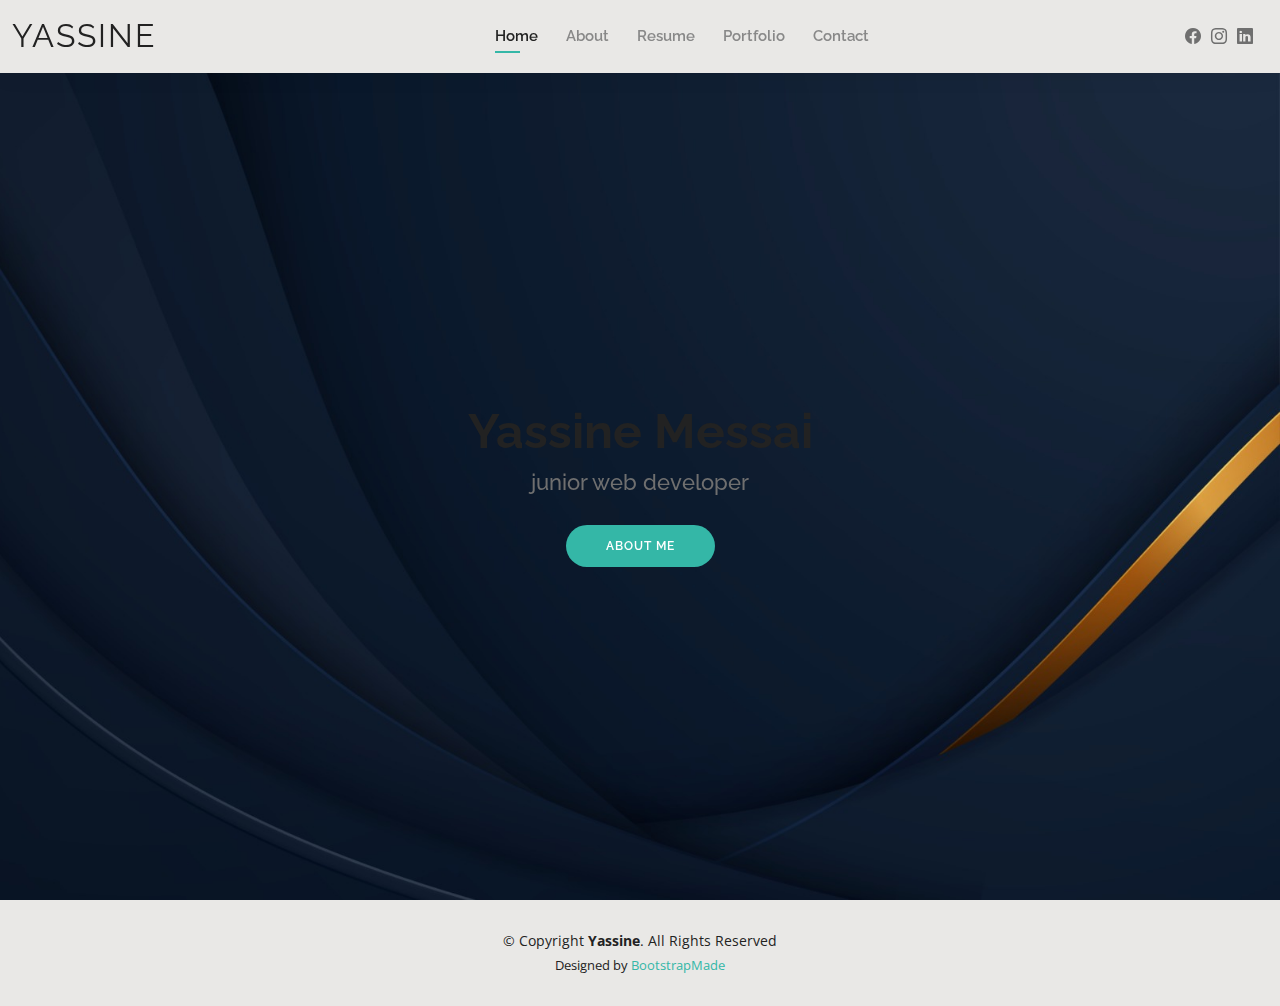
<file: index.html>
<!DOCTYPE html>
<html lang="en">

<head>
  <meta charset="utf-8">
  <meta content="width=device-width, initial-scale=1.0" name="viewport">

  <title>Yassien El-Messai - Portfolio </title>
  <meta content="" name="description">
  <meta content="" name="keywords">

  <!-- Favicons -->
  <link href="assets/img/favicon.png" rel="icon">
  <link href="assets/img/apple-touch-icon.png" rel="apple-touch-icon">

  <!-- Google Fonts -->
  <link
    href="https://fonts.googleapis.com/css?family=Open+Sans:300,300i,400,400i,600,600i,700,700i|Raleway:300,300i,400,400i,500,500i,600,600i,700,700i|Poppins:300,300i,400,400i,500,500i,600,600i,700,700i"
    rel="stylesheet">

  <!-- Vendor CSS Files -->
  <link href="assets/vendor/aos/aos.css" rel="stylesheet">
  <link href="assets/vendor/bootstrap/css/bootstrap.min.css" rel="stylesheet">
  <link href="assets/vendor/bootstrap-icons/bootstrap-icons.css" rel="stylesheet">
  <link href="assets/vendor/boxicons/css/boxicons.min.css" rel="stylesheet">
  <link href="assets/vendor/glightbox/css/glightbox.min.css" rel="stylesheet">
  <link href="assets/vendor/swiper/swiper-bundle.min.css" rel="stylesheet">

  <!-- Template Main CSS File -->
  <link href="assets/css/style.css" rel="stylesheet">

  <!-- =======================================================
  * Template Name: Kelly
  * Updated: Mar 10 2023 with Bootstrap v5.2.3
  * Template URL: https://bootstrapmade.com/kelly-free-bootstrap-cv-resume-html-template/
  * Author: BootstrapMade.com
  * License: https://bootstrapmade.com/license/
  ======================================================== -->
</head>

<body>

  <!-- ======= Header ======= -->
  <header id="header" class="fixed-top">
    <div class="container-fluid d-flex justify-content-between align-items-center">

      <h1 class="logo me-auto me-lg-0"><a href="index.html">Yassine</a></h1>
      <!-- Uncomment below if you prefer to use an image logo -->
      <!-- <a href="index.html" class="logo"><img src="assets/img/logo.png" alt="" class="img-fluid"></a>-->

      <nav id="navbar" class="navbar order-last order-lg-0">
        <ul>
          <li><a class="active" href="index.html">Home</a></li>
          <li><a href="about.html">About</a></li>
          <li><a href="resume.html">Resume</a></li>
          <li><a href="portfolio.html">Portfolio</a></li>
          <li><a href="contact.html">Contact</a></li>
        </ul>
        <i class="bi bi-list mobile-nav-toggle"></i>
      </nav><!-- .navbar -->

      <div class="header-social-links">
        <a href="https://www.facebook.com/Yassine.elmessai" class="facebook"><i class="bi bi-facebook"></i></a>
        <a href="https://www.instagram.com/yassinemessai/" class="instagram"><i class="bi bi-instagram"></i></a>
        <a href="https://www.linkedin.com/in/yassine-messai-a1b423215/" class="linkedin"><i
            class="bi bi-linkedin"></i></i></a>
      </div>

    </div>

  </header><!-- End Header -->

  <!-- ======= Hero Section ======= -->
  <section id="hero" class="d-flex align-items-center">
    <div class="container d-flex flex-column align-items-center" data-aos="slide-up" data-aos-delay="500">
      <h1>Yassine Messai</h1>
      <h2> junior web developer</h2>
      <a href="about.html" class="btn-about">About Me</a>
    </div>

  </section><!-- End Hero -->

  <!-- ======= Footer ======= -->
  <footer id="footer">
    <div class="container">
      <div class="copyright">
        &copy; Copyright <strong><span>Yassine</span></strong>. All Rights Reserved
      </div>
      <div class="credits">
        <!-- All the links in the footer should remain intact. -->
        <!-- You can delete the links only if you purchased the pro version. -->
        <!-- Licensing information: https://bootstrapmade.com/license/ -->
        <!-- Purchase the pro version with working PHP/AJAX contact form: https://bootstrapmade.com/kelly-free-bootstrap-cv-resume-html-template/ -->
        Designed by <a href="https://bootstrapmade.com/">BootstrapMade</a>
      </div>
    </div>
  </footer><!-- End  Footer -->

  <div id="preloader"></div>
  <a href="#" class="back-to-top d-flex align-items-center justify-content-center"><i
      class="bi bi-arrow-up-short"></i></a>

  <!-- Vendor JS Files -->
  <script src="assets/vendor/purecounter/purecounter_vanilla.js"></script>
  <script src="assets/vendor/aos/aos.js"></script>
  <script src="assets/vendor/bootstrap/js/bootstrap.bundle.min.js"></script>
  <script src="assets/vendor/glightbox/js/glightbox.min.js"></script>
  <script src="assets/vendor/isotope-layout/isotope.pkgd.min.js"></script>
  <script src="assets/vendor/swiper/swiper-bundle.min.js"></script>
  <script src="assets/vendor/waypoints/noframework.waypoints.js"></script>
  <script src="assets/vendor/php-email-form/validate.js"></script>

  <!-- Template Main JS File -->
  <script src="assets/js/main.js"></script>

</body>

</html>
</file>
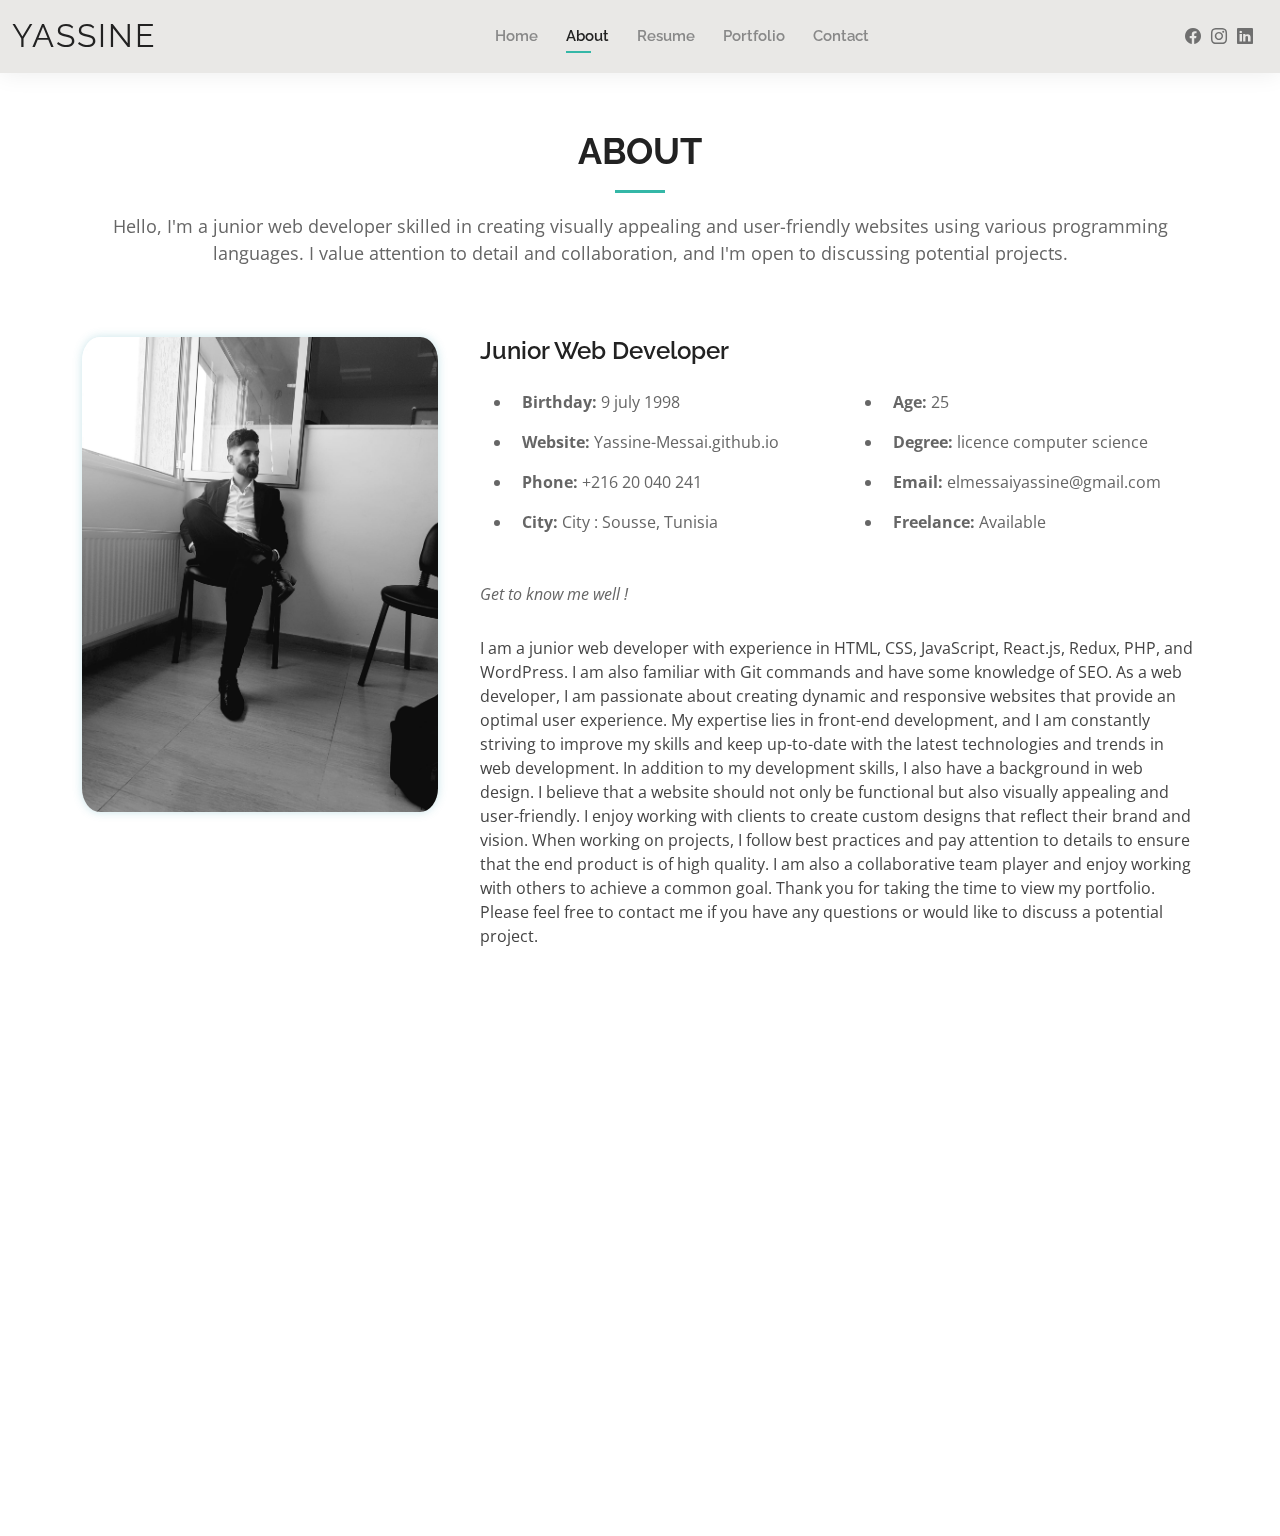
<file: about.html>
<!DOCTYPE html>
<html lang="en">

<head>
  <meta charset="utf-8">
  <meta content="width=device-width, initial-scale=1.0" name="viewport">

  <title>About - Yassine Bootstrap Template</title>
  <meta content="" name="description">
  <meta content="" name="keywords">

  <!-- Favicons -->
  <link href="assets/img/favicon.png" rel="icon">
  <link href="assets/img/apple-touch-icon.png" rel="apple-touch-icon">

  <!-- Google Fonts -->
  <link
    href="https://fonts.googleapis.com/css?family=Open+Sans:300,300i,400,400i,600,600i,700,700i|Raleway:300,300i,400,400i,500,500i,600,600i,700,700i|Poppins:300,300i,400,400i,500,500i,600,600i,700,700i"
    rel="stylesheet">

  <!-- Vendor CSS Files -->
  <link href="assets/vendor/aos/aos.css" rel="stylesheet">
  <link href="assets/vendor/bootstrap/css/bootstrap.min.css" rel="stylesheet">
  <link href="assets/vendor/bootstrap-icons/bootstrap-icons.css" rel="stylesheet">
  <link href="assets/vendor/boxicons/css/boxicons.min.css" rel="stylesheet">
  <link href="assets/vendor/glightbox/css/glightbox.min.css" rel="stylesheet">
  <link href="assets/vendor/swiper/swiper-bundle.min.css" rel="stylesheet">

  <!-- Template Main CSS File -->
  <link href="assets/css/style.css" rel="stylesheet">

  <!-- =======================================================
  * Template Name: Yassine
  * Updated: Mar 10 2023 with Bootstrap v5.2.3
  * Template URL: https://bootstrapmade.com/Yassine-free-bootstrap-cv-resume-html-template/
  * Author: BootstrapMade.com
  * License: https://bootstrapmade.com/license/
  ======================================================== -->
</head>

<body>

  <!-- ======= Header ======= -->
  <header id="header" class="fixed-top">
    <div class="container-fluid d-flex justify-content-between align-items-center">

      <h1 class="logo me-auto me-lg-0"><a href="index.html">Yassine</a></h1>
      <!-- Uncomment below if you prefer to use an image logo -->
      <!-- <a href="index.html" class="logo"><img src="assets/img/logo.png" alt="" class="img-fluid"></a>-->

      <nav id="navbar" class="navbar order-last order-lg-0">
        <ul>
          <li><a href="index.html">Home</a></li>
          <li><a class="active" href="about.html">About</a></li>
          <li><a href="resume.html">Resume</a></li>
          <!-- <li><a href="services.html">Services</a></li> -->
          <li><a href="portfolio.html">Portfolio</a></li>
          <li><a href="contact.html">Contact</a></li>
        </ul>
        <i class="bi bi-list mobile-nav-toggle"></i>
      </nav><!-- .navbar -->

      <div class="header-social-links">
        <a href="https://www.facebook.com/Yassine.elmessai" class="facebook"><i class="bi bi-facebook"></i></a>
        <a href="https://www.instagram.com/yassinemessai/" class="instagram"><i class="bi bi-instagram"></i></a>
        <a href="https://www.linkedin.com/in/yassine-messai-a1b423215/" class="linkedin"><i
            class="bi bi-linkedin"></i></i></a>
      </div>

    </div>

  </header><!-- End Header -->

  <main id="main">

    <!-- ======= About Section ======= -->
    <section id="about" class="about">
      <div class="container" data-aos="fade-up">

        <div class="section-title">
          <h2>About</h2>
          <p>Hello, I'm a junior web developer skilled in creating visually appealing and user-friendly websites using
            various
            programming languages. I value attention to detail and collaboration, and I'm open to discussing potential
            projects.</p>
        </div>

        <div class="row">
          <div class="col-lg-4">
            <img src="assets/img/about.jpg" class="img-fluid" alt="">
          </div>
          <div class="col-lg-8 pt-4 pt-lg-0 content">
            <h3>Junior Web Developer</h3>
            <!-- <p class="fst-italic"> get to know me well !
            </p> -->
            <div class="row">
              <div class="col-lg-6">
                <ul>
                  <li><i class="bi bi-rounded-right"></i> <strong>Birthday:</strong> 9 july 1998</li>
                  <li><i class="bi bi-rounded-right"></i> <strong>Website:</strong> Yassine-Messai.github.io </li>
                  <li><i class="bi bi-rounded-right"></i> <strong>Phone:</strong> +216 20 040 241 </li>
                  <li><i class="bi bi-rounded-right"></i> <strong>City:</strong> City : Sousse, Tunisia</li>
                </ul>
              </div>
              <div class="col-lg-6">
                <ul>
                  <li><i class="bi bi-rounded-right"></i> <strong>Age:</strong> 25</li>
                  <li><i class="bi bi-rounded-right"></i> <strong>Degree:</strong> licence computer science </li>
                  <li><i class="bi bi-rounded-right"></i> <strong>Email:</strong> elmessaiyassine@gmail.com</li>
                  <li><i class="bi bi-rounded-right"></i> <strong>Freelance:</strong> Available</li>
                </ul>
              </div>
            </div>
            <p>
            <p class="fst-italic"> Get to know me well ! </p>
            I am a junior web developer with experience in HTML, CSS, JavaScript, React.js, Redux, PHP, and WordPress.
            I am also
            familiar with Git commands and have some knowledge of SEO.
            As a web developer, I am passionate about creating dynamic and responsive websites that provide an optimal
            user
            experience. My expertise lies in front-end development, and I am constantly striving to improve my skills
            and keep
            up-to-date with the latest technologies and trends in web development.
            In addition to my development skills, I also have a background in web design. I believe that a website
            should not only
            be functional but also visually appealing and user-friendly. I enjoy working with clients to create custom
            designs that
            reflect their brand and vision.
            When working on projects, I follow best practices and pay attention to details to ensure that the end
            product is of high
            quality. I am also a collaborative team player and enjoy working with others to achieve a common goal.
            Thank you for taking the time to view my portfolio. Please feel free to contact me if you have any
            questions or would
            like to discuss a potential project.
            </p>
          </div>
        </div>

      </div>
    </section><!-- End About Section -->

    <!-- ======= Skills Section ======= -->
    <section id="skills" class="skills">
      <div class="container" data-aos="fade-up">
        <div class="section-title">
          <h2>Skills</h2>
        </div>

        <div class="row skills-content">
          <div class="col-lg-6">
            <div class="progress">
              <span class="skill">HTML <i class="val">80%</i></span>
              <div class="progress-bar-wrap">
                <div class="progress-bar" role="progressbar" aria-valuenow="100" aria-valuemin="0" aria-valuemax="100">
                </div>
              </div>
            </div>

            <div class="progress">
              <span class="skill">CSS <i class="val">70%</i></span>
              <div class="progress-bar-wrap">
                <div class="progress-bar" role="progressbar" aria-valuenow="90" aria-valuemin="0" aria-valuemax="100">
                </div>
              </div>
            </div>

            <div class="progress">
              <span class="skill">JavaScript <i class="val">75%</i></span>
              <div class="progress-bar-wrap">
                <div class="progress-bar" role="progressbar" aria-valuenow="75" aria-valuemin="0" aria-valuemax="100">
                </div>
              </div>
            </div>

            <div class="progress">
              <span class="skill">React <i class="val">60%</i></span>
              <div class="progress-bar-wrap">
                <div class="progress-bar" role="progressbar" aria-valuenow="60" aria-valuemin="0" aria-valuemax="100">
                </div>
              </div>
            </div>
          </div>

          <div class="col-lg-6">
            <div class="progress">
              <span class="skill">WordPress/CMS <i class="val">70%</i></span>
              <div class="progress-bar-wrap">
                <div class="progress-bar" role="progressbar" aria-valuenow="90" aria-valuemin="0" aria-valuemax="100">
                </div>
              </div>
            </div>

            <div class="progress">
              <span class="skill">PHP <i class="val">55%</i></span>
              <div class="progress-bar-wrap">
                <div class="progress-bar" role="progressbar" aria-valuenow="70" aria-valuemin="0" aria-valuemax="100">
                </div>
              </div>
            </div>
            <div class="progress">
              <span class="skill">SEO <i class="val">35%</i></span>
              <div class="progress-bar-wrap">
                <div class="progress-bar" role="progressbar" aria-valuenow="60" aria-valuemin="0" aria-valuemax="100">
                </div>
              </div>
            </div>
          </div>
        </div>
      </div>
    </section>



    <div id="preloader"></div>
    <a href="#" class="back-to-top d-flex align-items-center justify-content-center"><i
        class="bi bi-arrow-up-short"></i></a>

    <!-- Vendor JS Files -->
    <script src="assets/vendor/purecounter/purecounter_vanilla.js"></script>
    <script src="assets/vendor/aos/aos.js"></script>
    <script src="assets/vendor/bootstrap/js/bootstrap.bundle.min.js"></script>
    <script src="assets/vendor/glightbox/js/glightbox.min.js"></script>
    <script src="assets/vendor/isotope-layout/isotope.pkgd.min.js"></script>
    <script src="assets/vendor/swiper/swiper-bundle.min.js"></script>
    <script src="assets/vendor/waypoints/noframework.waypoints.js"></script>
    <script src="assets/vendor/php-email-form/validate.js"></script>

    <!-- Template Main JS File -->
    <script src="assets/js/main.js"></script>

</body>

</html>
</file>
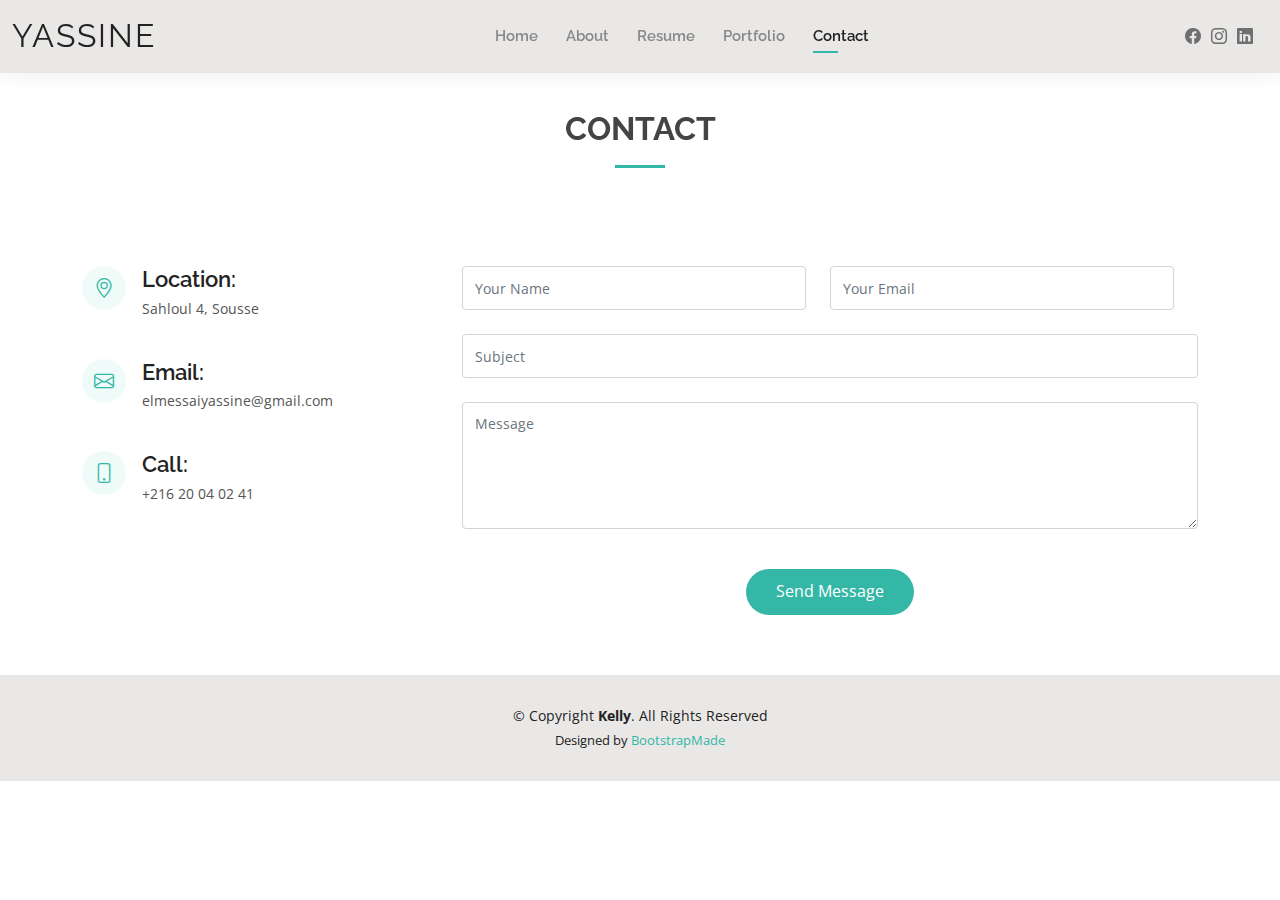
<file: contact.html>
<!DOCTYPE html>
<html lang="en">

<head>
  <meta charset="utf-8">
  <meta content="width=device-width, initial-scale=1.0" name="viewport">

  <title>Contact - Yassine Bootstrap Template</title>
  <meta content="" name="description">
  <meta content="" name="keywords">

  <!-- Favicons -->
  <link href="assets/img/favicon.png" rel="icon">
  <link href="assets/img/apple-touch-icon.png" rel="apple-touch-icon">

  <!-- Google Fonts -->
  <link
    href="https://fonts.googleapis.com/css?family=Open+Sans:300,300i,400,400i,600,600i,700,700i|Raleway:300,300i,400,400i,500,500i,600,600i,700,700i|Poppins:300,300i,400,400i,500,500i,600,600i,700,700i"
    rel="stylesheet">

  <!-- Vendor CSS Files -->
  <link href="assets/vendor/aos/aos.css" rel="stylesheet">
  <link href="assets/vendor/bootstrap/css/bootstrap.min.css" rel="stylesheet">
  <link href="assets/vendor/bootstrap-icons/bootstrap-icons.css" rel="stylesheet">
  <link href="assets/vendor/boxicons/css/boxicons.min.css" rel="stylesheet">
  <link href="assets/vendor/glightbox/css/glightbox.min.css" rel="stylesheet">
  <link href="assets/vendor/swiper/swiper-bundle.min.css" rel="stylesheet">

  <!-- Template Main CSS File -->
  <link href="assets/css/style.css" rel="stylesheet">
  <script>
    // Get the form element


  </script>
</head>

<body>

  <!-- ======= Header ======= -->
  <header id="header" class="fixed-top">
    <div class="container-fluid d-flex justify-content-between align-items-center">

      <h1 class="logo me-auto me-lg-0"><a href="index.html">Yassine</a></h1>


      <nav id="navbar" class="navbar order-last order-lg-0">
        <ul>
          <li><a href="index.html">Home</a></li>
          <li><a href="about.html">About</a></li>
          <li><a href="resume.html">Resume</a></li>
          <li><a href="portfolio.html">Portfolio</a></li>
          <li><a class="active" href="contact.html">Contact</a></li>
        </ul>
        <i class="bi bi-list mobile-nav-toggle"></i>
      </nav><!-- .navbar -->

      <div class="header-social-links">
        <a href="https://www.facebook.com/Yassine.elmessai" class="facebook"><i class="bi bi-facebook"></i></a>
        <a href="https://www.instagram.com/yassinemessai/" class="instagram"><i class="bi bi-instagram"></i></a>
        <a href="https://www.linkedin.com/in/yassine-messai-a1b423215/" class="linkedin"><i
            class="bi bi-linkedin"></i></i></a>
      </div>

    </div>

  </header><!-- End Header -->

  <main id="main">

    <!-- ======= Contact Section ======= -->
    <section id="contact" class="contact">
      <div class="container" data-aos="fade-up">

        <div class="section-title">
          <h2>Contact</h2>
          <p></p>
        </div>

        <!-- <div>
          <a href="https://www.google.com/maps/place/...">
            <img src="map-thumbnail.jpg"
              alt="https://www.google.com/maps/place//@33.8100224,10.9969408,14z/data=!3m1!4b1">
          </a>
        </div> -->

        <div class="row mt-5">

          <div class="col-lg-4">
            <div class="info">
              <div class="address">
                <i class="bi bi-geo-alt"></i>
                <h4>Location:</h4>
                <p>Sahloul 4, Sousse</p>
              </div>

              <div class="email">
                <i class="bi bi-envelope"></i>
                <h4>Email:</h4>
                <p>elmessaiyassine@gmail.com</p>
              </div>

              <div class="phone">
                <i class="bi bi-phone"></i>
                <h4>Call:</h4>
                <p>+216 20 04 02 41</p>
              </div>

            </div>

          </div>
          <div id="success-message" style="display:none;">
            <p>Thank you for contacting us. We will get back to you soon.</p>
          </div>

          <div class="col-lg-8 mt-5 mt-lg-0">


            <form action="https://formspree.io/f/xoqzpywv" method="post" role="form" class="php-email-form">
              <div class="row">
                <form class="php-email-form">
                  <div class="row">
                    <div class="col-md-6 form-group">
                      <input type="text" name="name" class="form-control" id="name" placeholder="Your Name" required>
                    </div>
                    <div class="col-md-6 form-group mt-3 mt-md-0">
                      <input type="email" class="form-control" name="email" id="email" placeholder="Your Email"
                        required>
                    </div>
                  </div>
                  <div class="form-group mt-3">
                    <input type="text" class="form-control" name="subject" id="subject" placeholder="Subject" required>
                  </div>
                  <div class="form-group mt-3">
                    <textarea class="form-control" name="message" rows="5" placeholder="Message" required></textarea>
                  </div>
                  <div class="my-3">
                    <div class="loading">Loading</div>
                    <div class="error-message"></div>
                    <div class="sent-message">Your message has been sent. Thank you!</div>
                  </div>
                  <div class="text-center"><button type="submit">Send Message</button></div>
                </form>


              </div>

          </div>

        </div>
    </section>

  </main><!-- End #main -->

  <!-- ======= Footer ======= -->
  <footer id="footer">
    <div class="container">
      <div class="copyright">
        &copy; Copyright <strong><span>Kelly</span></strong>. All Rights Reserved
      </div>
      <div class="credits">

        Designed by <a href="https://bootstrapmade.com/">BootstrapMade</a>
      </div>
    </div>
  </footer><!-- End  Footer -->

  <div id="preloader"></div>
  <a href="#" class="back-to-top d-flex align-items-center justify-content-center"><i
      class="bi bi-arrow-up-short"></i></a>

  <!-- Vendor JS Files -->
  <script src="assets/vendor/purecounter/purecounter_vanilla.js"></script>
  <script src="assets/vendor/aos/aos.js"></script>
  <script src="assets/vendor/bootstrap/js/bootstrap.bundle.min.js"></script>
  <script src="assets/vendor/glightbox/js/glightbox.min.js"></script>
  <script src="assets/vendor/isotope-layout/isotope.pkgd.min.js"></script>
  <script src="assets/vendor/swiper/swiper-bundle.min.js"></script>
  <script src="assets/vendor/waypoints/noframework.waypoints.js"></script>
  <script src="assets/vendor/php-email-form/validate.js"></script>

  <!-- Template Main JS File -->
  <script src="assets/js/main.js"></script>

</body>

</html>
</file>
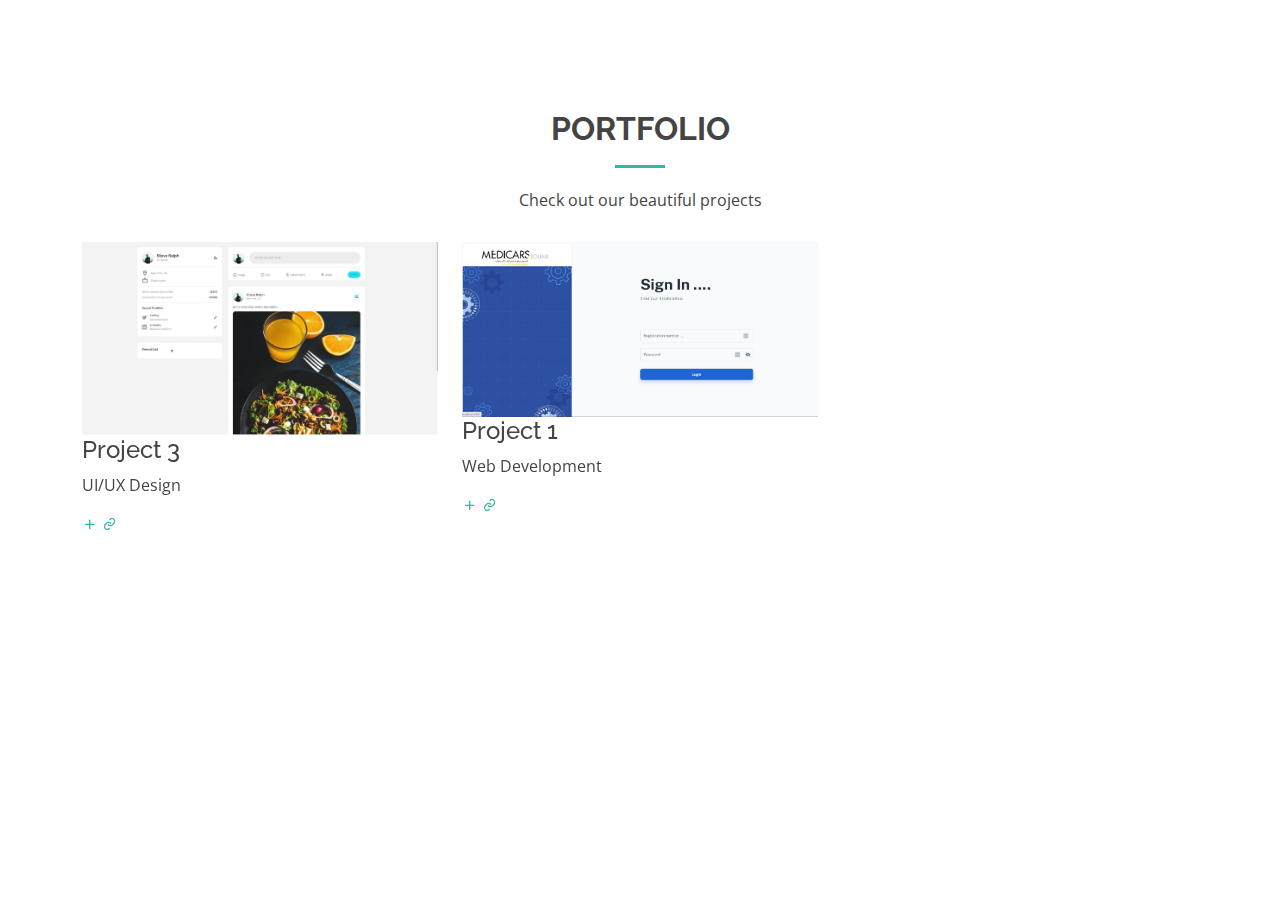
<file: portfolio-details.html>
<!DOCTYPE html>
<html lang="en">

<head>
  <meta charset="utf-8">
  <meta content="width=device-width, initial-scale=1.0" name="viewport">

  <title>Portfolio - Yassine </title>
  <meta content="" name="description">
  <meta content="" name="keywords">

  <!-- Favicons -->
  <link href="assets/img/favicon.png" rel="icon">
  <link href="assets/img/apple-touch-icon.png" rel="apple-touch-icon">

  <!-- Google Fonts -->
  <link
    href="https://fonts.googleapis.com/css?family=Open+Sans:300,300i,400,400i,600,600i,700,700i|Raleway:300,300i,400,400i,500,500i,600,600i,700,700i|Poppins:300,300i,400,400i,500,500i,600,600i,700,700i"
    rel="stylesheet">

  <!-- Vendor CSS Files -->
  <link href="assets/vendor/aos/aos.css" rel="stylesheet">
  <link href="assets/vendor/bootstrap/css/bootstrap.min.css" rel="stylesheet">
  <link href="assets/vendor/bootstrap-icons/bootstrap-icons.css" rel="stylesheet">
  <link href="assets/vendor/boxicons/css/boxicons.min.css" rel="stylesheet">
  <link href="assets/vendor/glightbox/css/glightbox.min.css" rel="stylesheet">
  <link href="assets/vendor/swiper/swiper-bundle.min.css" rel="stylesheet">

  <!-- Template Main CSS File -->
  <link href="assets/css/style.css" rel="stylesheet">

  <!-- =======================================================
  * Template Name: Kelly
  * Updated: Mar 10 2023 with Bootstrap v5.2.3
  * Template URL: https://bootstrapmade.com/kelly-free-bootstrap-cv-resume-html-template/
  * Author: BootstrapMade.com
  * License: https://bootstrapmade.com/license/
  ======================================================== -->
</head>

<body>

  <main id="main">

    <!-- ======= Portfolio Details Section ======= -->
    <section id="portfolio" class="portfolio-section">
      <div class="container">
        <div class="section-title">
          <h2>Portfolio</h2>
          <p>Check out our beautiful projects</p>
        </div>

        <div class="row portfolio-container" data-aos="fade-up" data-aos-delay="200 justify-content-center">

          <div class="col-lg-4 col-md-6 portfolio-item order-2 order-md-1">
            <div class="portfolio-wrap">
              <img src="assets/img/portfolio/project-3.jpg" class="img-fluid" alt="">
              <div class="portfolio-info">
                <h4>Project 3</h4>
                <p>UI/UX Design</p>
                <div class="portfolio-links">
                  <a href="assets/img/portfolio/project-3.jpg" data-gallery="portfolioGallery"
                    class="portfolio-lightbox" title="Project 3"><i class="bx bx-plus"></i></a>
                  <a href="project-3.html" title="More Details"><i class="bx bx-link"></i></a>
                </div>
              </div>
            </div>
          </div>

          <div class="col-lg-4 col-md-6 portfolio-item order-1 order-md-2">
            <div class="portfolio-wrap">
              <img src="assets/img/portfolio/project-1.jpg" class="img-fluid" alt="">
              <div class="portfolio-info">
                <h4>Project 1</h4>
                <p>Web Development</p>
                <div class="portfolio-links">
                  <a href="assets/img/portfolio/project-1.jpg" data-gallery="portfolioGallery"
                    class="portfolio-lightbox" title="Project 1"><i class="bx bx-plus"></i></a>
                  <a href="project-1.html" title="More Details"><i class="bx bx-link"></i></a>
                </div>
              </div>
            </div>
          </div>

        </div>

      </div>
    </section>
    <!-- End Portfolio Details Section -->

  </main><!-- End #main -->

  <div id="preloader"></div>
  <a href="#" class="back-to-top d-flex align-items-center justify-content-center"><i
      class="bi bi-arrow-up-short"></i></a>

  <!-- Vendor JS Files -->
  <script src="assets/vendor/purecounter/purecounter_vanilla.js"></script>
  <script src="assets/vendor/aos/aos.js"></script>
  <script src="assets/vendor/bootstrap/js/bootstrap.bundle.min.js"></script>
  <script src="assets/vendor/glightbox/js/glightbox.min.js"></script>
  <script src="assets/vendor/isotope-layout/isotope.pkgd.min.js"></script>
  <script src="assets/vendor/swiper/swiper-bundle.min.js"></script>
  <script src="assets/vendor/waypoints/noframework.waypoints.js"></script>
  <script src="assets/vendor/php-email-form/validate.js"></script>

  <!-- Template Main JS File -->
  <script src="assets/js/main.js"></script>

</body>

</html>
</file>
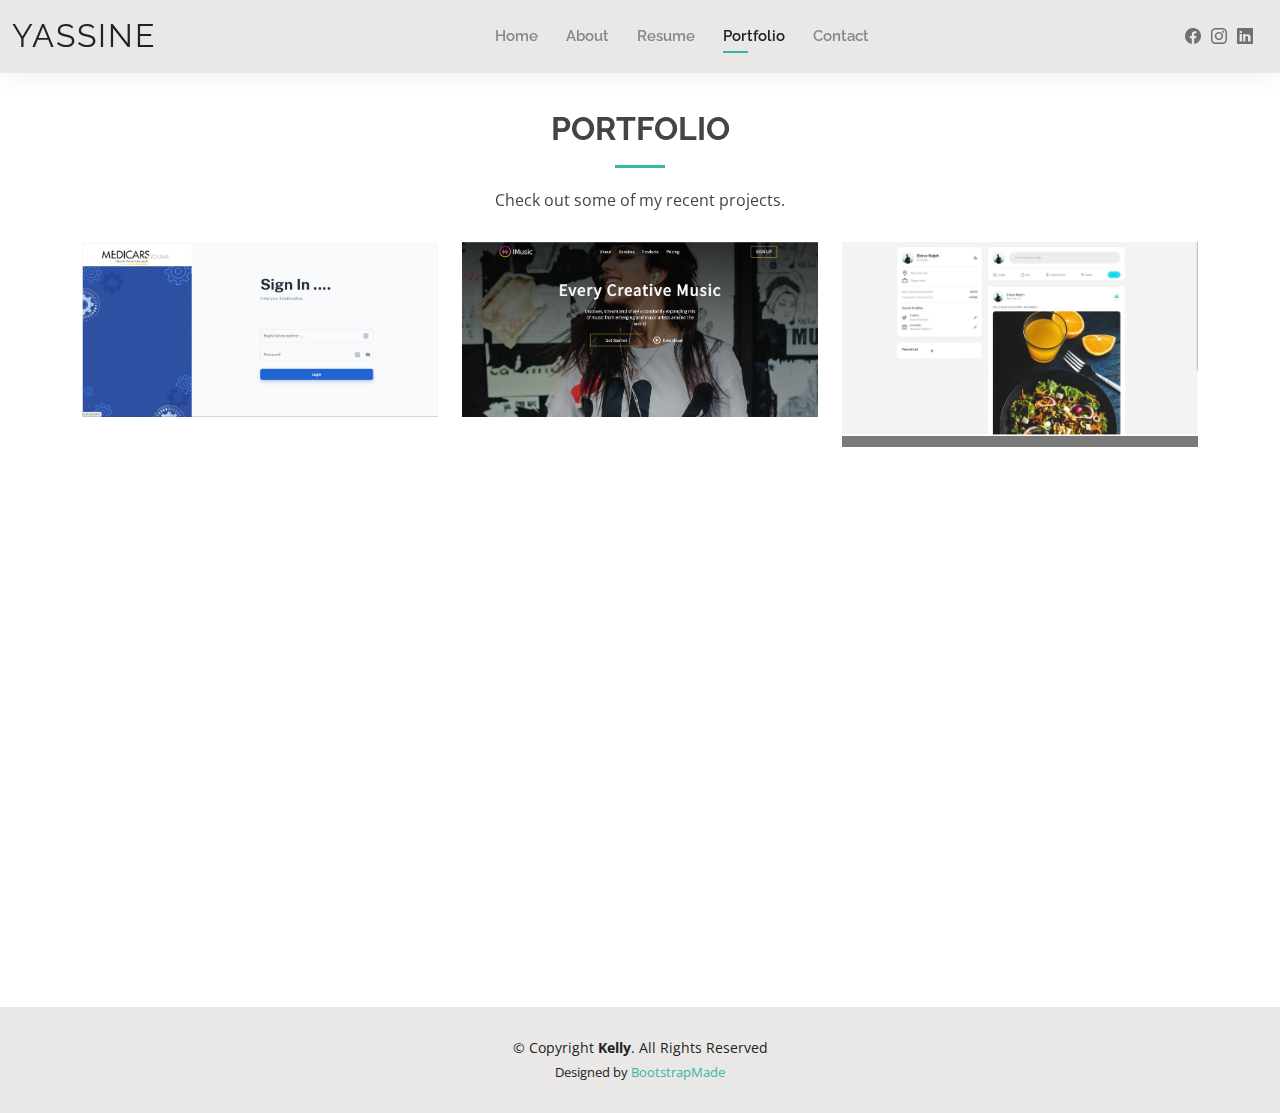
<file: portfolio.html>
<!DOCTYPE html>
<html lang="en">

<head>
  <meta charset="utf-8">
  <meta content="width=device-width, initial-scale=1.0" name="viewport">

  <title>Portfolio - Yassine </title>
  <meta content="" name="description">
  <meta content="" name="keywords">

  <!-- Favicons -->
  <link href="assets/img/favicon.png" rel="icon">
  <link href="assets/img/apple-touch-icon.png" rel="apple-touch-icon">

  <!-- Google Fonts -->
  <link
    href="https://fonts.googleapis.com/css?family=Open+Sans:300,300i,400,400i,600,600i,700,700i|Raleway:300,300i,400,400i,500,500i,600,600i,700,700i|Poppins:300,300i,400,400i,500,500i,600,600i,700,700i"
    rel="stylesheet">

  <!-- Vendor CSS Files -->
  <link href="assets/vendor/aos/aos.css" rel="stylesheet">
  <link href="assets/vendor/bootstrap/css/bootstrap.min.css" rel="stylesheet">
  <link href="assets/vendor/bootstrap-icons/bootstrap-icons.css" rel="stylesheet">
  <link href="assets/vendor/boxicons/css/boxicons.min.css" rel="stylesheet">
  <link href="assets/vendor/glightbox/css/glightbox.min.css" rel="stylesheet">
  <link href="assets/vendor/swiper/swiper-bundle.min.css" rel="stylesheet">

  <!-- Template Main CSS File -->
  <link href="assets/css/style.css" rel="stylesheet">

  <!-- =======================================================
  * Template Name: Kelly
  * Updated: Mar 10 2023 with Bootstrap v5.2.3
  * Template URL: https://bootstrapmade.com/kelly-free-bootstrap-cv-resume-html-template/
  * Author: BootstrapMade.com
  * License: https://bootstrapmade.com/license/
  ======================================================== -->
</head>

<body>

  <!-- ======= Header ======= -->
  <header id="header" class="fixed-top">
    <div class="container-fluid d-flex justify-content-between align-items-center">

      <h1 class="logo me-auto me-lg-0"><a href="index.html">Yassine</a></h1>
      <!-- Uncomment below if you prefer to use an image logo -->
      <!-- <a href="index.html" class="logo"><img src="assets/img/logo.png" alt="" class="img-fluid"></a>-->

      <nav id="navbar" class="navbar order-last order-lg-0">
        <ul>
          <li><a href="index.html">Home</a></li>
          <li><a href="about.html">About</a></li>
          <li><a href="resume.html">Resume</a></li>
          <!-- <li><a href="services.html">Services</a></li> -->
          <li><a class="active" href="portfolio.html">Portfolio</a></li>
          <li><a href="contact.html">Contact</a></li>
        </ul>
        <i class="bi bi-list mobile-nav-toggle"></i>
      </nav><!-- .navbar -->

      <div class="header-social-links">
        <a href="https://www.facebook.com/Yassine.elmessai" class="facebook"><i class="bi bi-facebook"></i></a>
        <a href="https://www.instagram.com/yassinemessai/" class="instagram"><i class="bi bi-instagram"></i></a>
        <a href="https://www.linkedin.com/in/yassine-messai-a1b423215/" class="linkedin"><i
            class="bi bi-linkedin"></i></i></a>
      </div>

    </div>

  </header><!-- End Header -->

  <main id="main">

    <section id="portfolio" class="portfolio">
      <div class="container" data-aos="fade-up">

        <div class="section-title">
          <h2>Portfolio</h2>
          <p>Check out some of my recent projects.</p>
        </div>

        <div class="row portfolio-container" data-aos="fade-up" data-aos-delay="200">

          <div class="col-lg-4 col-md-6 portfolio-item">
            <div class="portfolio-wrap">
              <img src="assets/img/portfolio/project-1.jpg" class="img-fluid" alt="200">
              <div class="portfolio-info">
                <h4>Project 1</h4>
                <p>Web Development</p>
                <div class="portfolio-links">
                  <a href="assets/img/portfolio/project-1.jpg" data-gallery="portfolioGallery"
                    class="portfolio-lightbox" title="Project 1"><i class="bx bx-plus"></i></a>
                  <a href="projec_ details1.html" title="More Details"><i class="bx bx-link"></i></a>
                </div>
              </div>
            </div>
          </div>

          <div class="col-lg-4 col-md-6 portfolio-item">
            <div class="portfolio-wrap">
              <img src="assets/img/portfolio/project-2.jpg" class="img-fluid" alt="200">
              <div class="portfolio-info">
                <h4>Project 2</h4>
                <div class="portfolio-links">
                  <a href="assets/img/portfolio/project-2.jpg" data-gallery="portfolioGallery"
                    class="portfolio-lightbox" title="Project 2"><i class="bx bx-plus"></i></a>
                  <a href="projec_ details2.html" title="More Details"><i class="bx bx-link"></i></a>
                </div>
              </div>
            </div>
          </div>


          <div class="col-lg-4 col-md-6 portfolio-item">
            <div class="portfolio-wrap">
              <img src="assets/img/portfolio/project-3.jpg" class="img-fluid" alt="200">
              <div class="portfolio-info">
                <h4>Project 3</h4>
                <p>UI/UX Design</p>
                <div class="portfolio-links">
                  <a href="assets/img/portfolio/project-3.jpg" data-gallery="portfolioGallery"
                    class="portfolio-lightbox" title="Project 3"><i class="bx bx-plus"></i></a>
                  <a href="projec_ details3.html" title="More Details"><i class="bx bx-link"></i></a>
                </div>
              </div>
            </div>
          </div>

        </div>

      </div>
    </section><!-- End Portfolio Section -->

  </main><!-- End #main -->

  <!-- ======= Footer ======= -->
  <footer id="footer">
    <div class="container">
      <div class="copyright">
        &copy; Copyright <strong><span>Kelly</span></strong>. All Rights Reserved
      </div>
      <div class="credits">
        <!-- All the links in the footer should remain intact. -->
        <!-- You can delete the links only if you purchased the pro version. -->
        <!-- Licensing information: https://bootstrapmade.com/license/ -->
        <!-- Purchase the pro version with working PHP/AJAX contact form: https://bootstrapmade.com/kelly-free-bootstrap-cv-resume-html-template/ -->
        Designed by <a href="https://bootstrapmade.com/">BootstrapMade</a>
      </div>
    </div>
  </footer><!-- End  Footer -->

  <div id="preloader"></div>
  <a href="#" class="back-to-top d-flex align-items-center justify-content-center"><i
      class="bi bi-arrow-up-short"></i></a>

  <!-- Vendor JS Files -->
  <script src="assets/vendor/purecounter/purecounter_vanilla.js"></script>
  <script src="assets/vendor/aos/aos.js"></script>
  <script src="assets/vendor/bootstrap/js/bootstrap.bundle.min.js"></script>
  <script src="assets/vendor/glightbox/js/glightbox.min.js"></script>
  <script src="assets/vendor/isotope-layout/isotope.pkgd.min.js"></script>
  <script src="assets/vendor/swiper/swiper-bundle.min.js"></script>
  <script src="assets/vendor/waypoints/noframework.waypoints.js"></script>
  <script src="assets/vendor/php-email-form/validate.js"></script>

  <!-- Template Main JS File -->
  <script src="assets/js/main.js"></script>

</body>

</html>
</file>
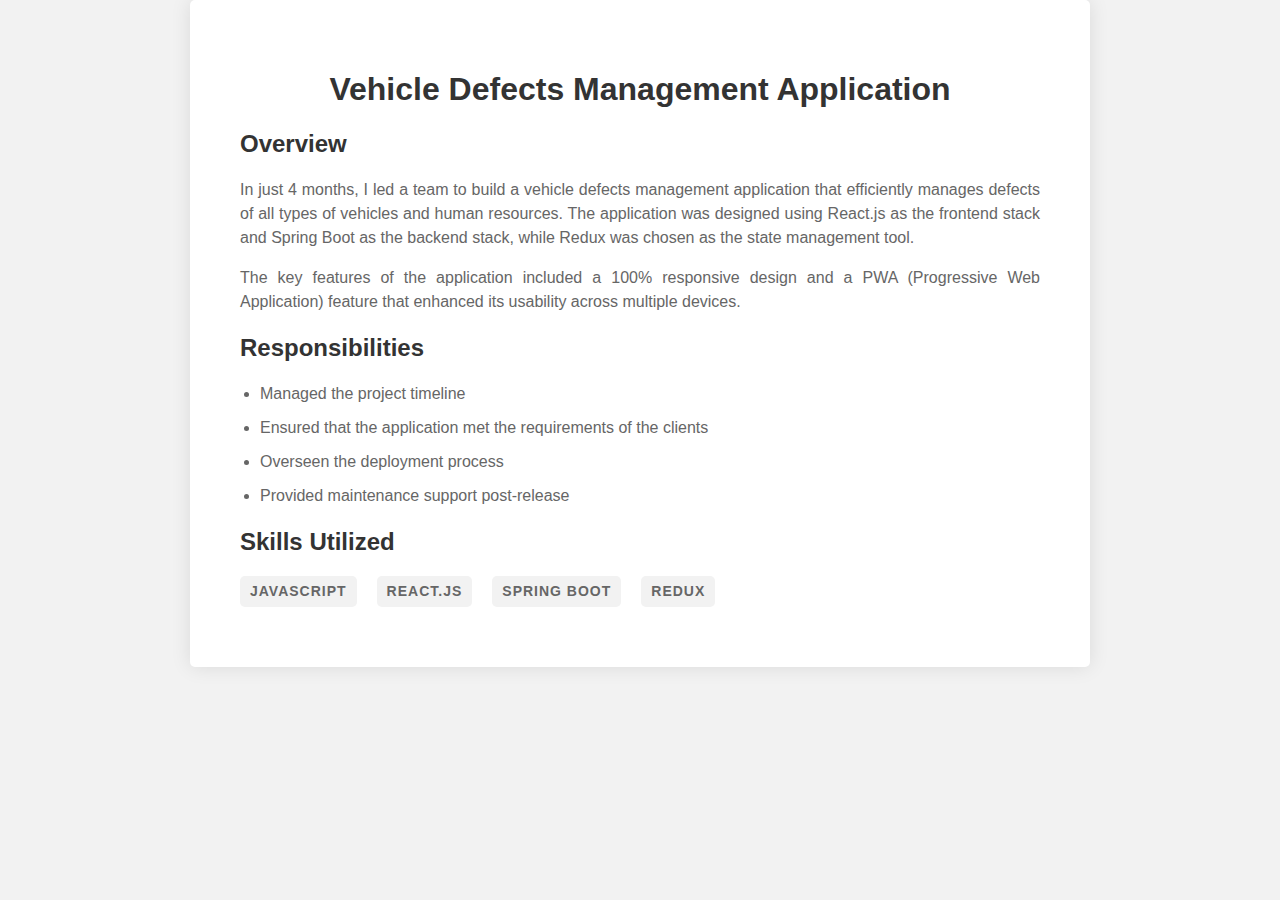
<file: projec_ details1.html>
<!DOCTYPE html>
<html>

<head>
    <title>Vehicle Defects Management Application</title>
    <style>
        body {
            font-family: Arial, sans-serif;
            background-color: #f2f2f2;
            margin: 0;
            padding: 0;
        }

        .container {
            max-width: 800px;
            margin: 0 auto;
            padding: 50px;
            background-color: #ffffff;
            box-shadow: 0px 0px 20px rgba(0, 0, 0, 0.1);
            border-radius: 5px;
        }

        h1 {
            color: #333333;
            text-align: center;
        }

        h2 {
            color: #333333;
        }

        p {
            color: #666666;
            line-height: 1.5;
            text-align: justify;
        }

        ul {
            color: #666666;
            line-height: 1.5;
            margin: 20px 0;
            padding-left: 20px;
        }

        li {
            margin-bottom: 10px;
        }

        .skills {
            color: #333333;
            margin-top: 20px;
        }

        .skills ul {
            list-style: none;
            display: flex;
            flex-wrap: wrap;
            margin: 0;
            padding: 0;
        }

        .skills li {
            margin-right: 20px;
            margin-bottom: 10px;
            background-color: #f2f2f2;
            border-radius: 5px;
            padding: 5px 10px;
            font-size: 14px;
            text-transform: uppercase;
            letter-spacing: 1px;
            font-weight: bold;
        }
    </style>
</head>

<body>
    <div class="container">
        <h1>Vehicle Defects Management Application</h1>
        <h2>Overview</h2>
        <p>In just 4 months, I led a team to build a vehicle defects management application that efficiently manages
            defects of all types of vehicles and human resources. The application was designed using React.js as the
            frontend stack and Spring Boot as the backend stack, while Redux was chosen as the state management tool.
        </p>
        <p>The key features of the application included a 100% responsive design and a PWA (Progressive Web Application)
            feature that enhanced its usability across multiple devices.</p>
        <h2>Responsibilities</h2>
        <ul>
            <li>Managed the project timeline</li>
            <li>Ensured that the application met the requirements of the clients</li>
            <li>Overseen the deployment process</li>
            <li>Provided maintenance support post-release</li>
        </ul>
        <div class="skills">
            <h2>Skills Utilized</h2>
            <ul>
                <li>JavaScript</li>
                <li>React.js</li>
                <li>Spring Boot</li>
                <li>Redux</li>
            </ul>
        </div>
    </div>
</body>

</html>
</file>
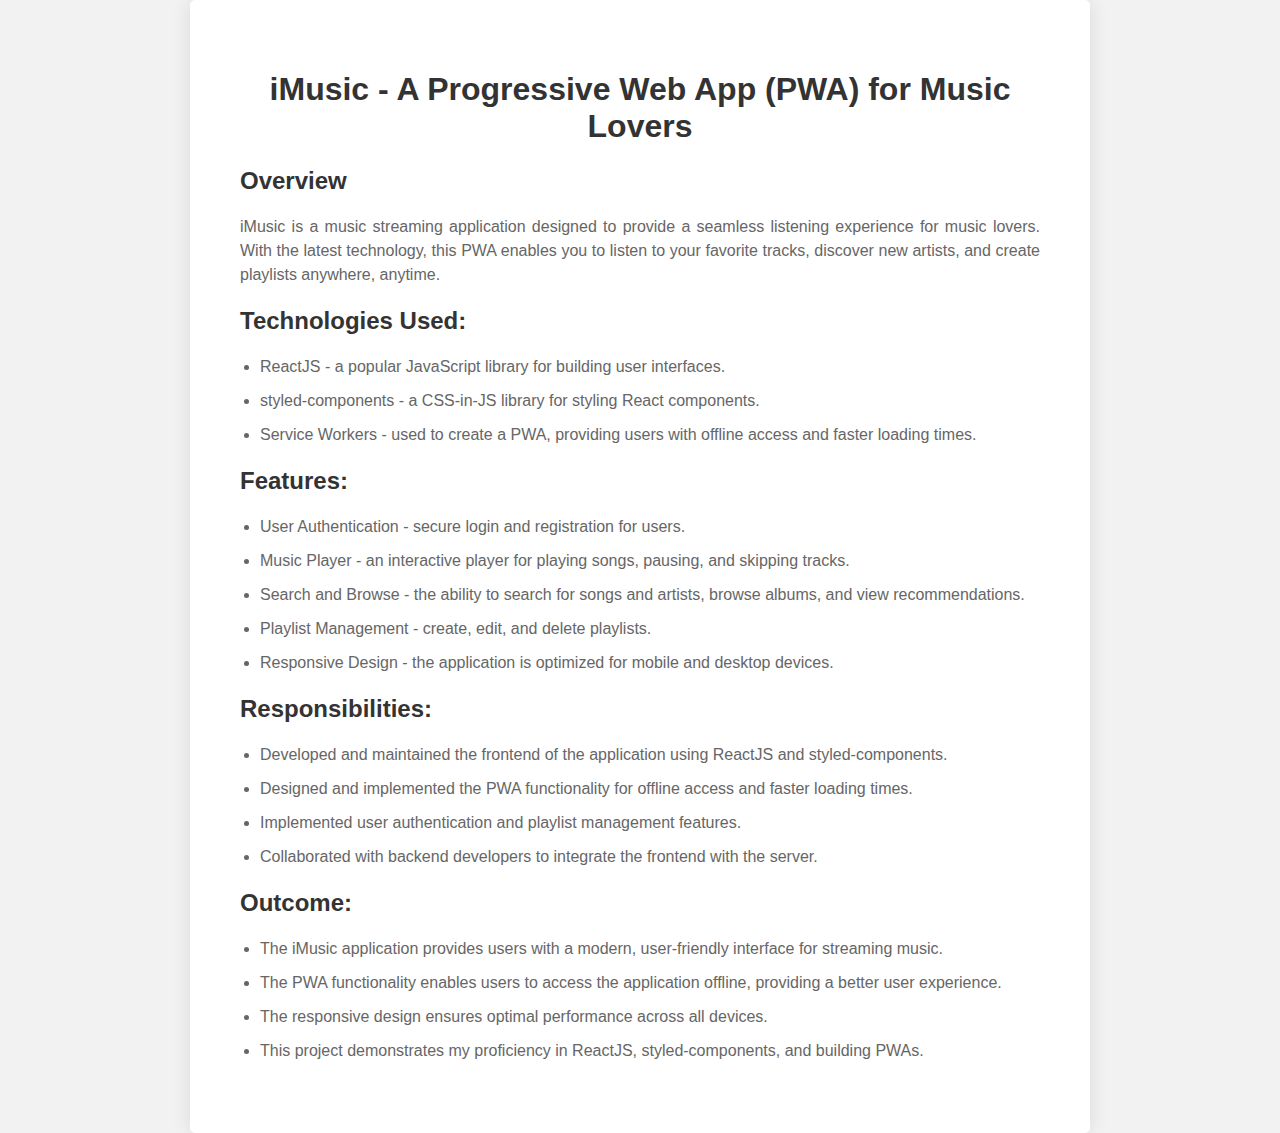
<file: projec_ details2.html>
<!DOCTYPE html>
<html>

<head>
    <title>iMusic - A Progressive Web App (PWA) for Music Lovers</title>
    <style>
        body {
            font-family: Arial, sans-serif;
            background-color: #f2f2f2;
            margin: 0;
            padding: 0;
        }

        .container {
            max-width: 800px;
            margin: 0 auto;
            padding: 50px;
            background-color: #ffffff;
            box-shadow: 0px 0px 20px rgba(0, 0, 0, 0.1);
            border-radius: 5px;
        }

        h1 {
            color: #333333;
            text-align: center;
        }

        h2 {
            color: #333333;
        }

        p {
            color: #666666;
            line-height: 1.5;
            text-align: justify;
        }

        ul {
            color: #666666;
            line-height: 1.5;
            margin: 20px 0;
            padding-left: 20px;
        }

        li {
            margin-bottom: 10px;
        }

        .skills {
            color: #333333;
            margin-top: 20px;
        }

        .skills ul {
            list-style: none;
            display: flex;
            flex-wrap: wrap;
            margin: 0;
            padding: 0;
        }

        .skills li {
            margin-right: 20px;
            margin-bottom: 10px;
            background-color: #f2f2f2;
            border-radius: 5px;
            padding: 5px 10px;
            font-size: 14px;
            text-transform: uppercase;
            letter-spacing: 1px;
            font-weight: bold;
        }
    </style>
</head>

<body>
    <div class="container">
        <h1>iMusic - A Progressive Web App (PWA) for Music Lovers</h1>
        <h2>Overview</h2>
        <p>iMusic is a music streaming application designed to provide a seamless listening experience for music lovers.
            With the latest technology, this PWA enables you to listen to your favorite tracks, discover new artists,
            and
            create playlists anywhere, anytime.</p>
        <h2>Technologies Used:</h2>
        <ul>
            <li>ReactJS - a popular JavaScript library for building user interfaces.</li>
            <li>styled-components - a CSS-in-JS library for styling React components.</li>
            <li>Service Workers - used to create a PWA, providing users with offline access and faster loading times.
            </li>
        </ul>
        <h2>Features:</h2>
        <ul>
            <li>User Authentication - secure login and registration for users.</li>
            <li>Music Player - an interactive player for playing songs, pausing, and skipping tracks.</li>
            <li>Search and Browse - the ability to search for songs and artists, browse albums, and view
                recommendations.</li>
            <li>Playlist Management - create, edit, and delete playlists.</li>
            <li>Responsive Design - the application is optimized for mobile and desktop devices.</li>
        </ul>
        <h2>Responsibilities:</h2>
        <ul>
            <li>Developed and maintained the frontend of the application using ReactJS and styled-components.</li>
            <li>Designed and implemented the PWA functionality for offline access and faster loading times.</li>
            <li>Implemented user authentication and playlist management features.</li>
            <li>Collaborated with backend developers to integrate the frontend with the server.</li>
        </ul>
        <h2>Outcome:</h2>
        <ul>
            <li>The iMusic application provides users with a modern, user-friendly interface for streaming music.</li>
            <li>The PWA functionality enables users to access the application offline, providing a better user
                experience.</li>
            <li>The responsive design ensures optimal performance across all devices.</li>
            <li>This project demonstrates my proficiency in ReactJS, styled-components, and building PWAs.</li>
        </ul>
    </div>
</body>

</html>
</file>
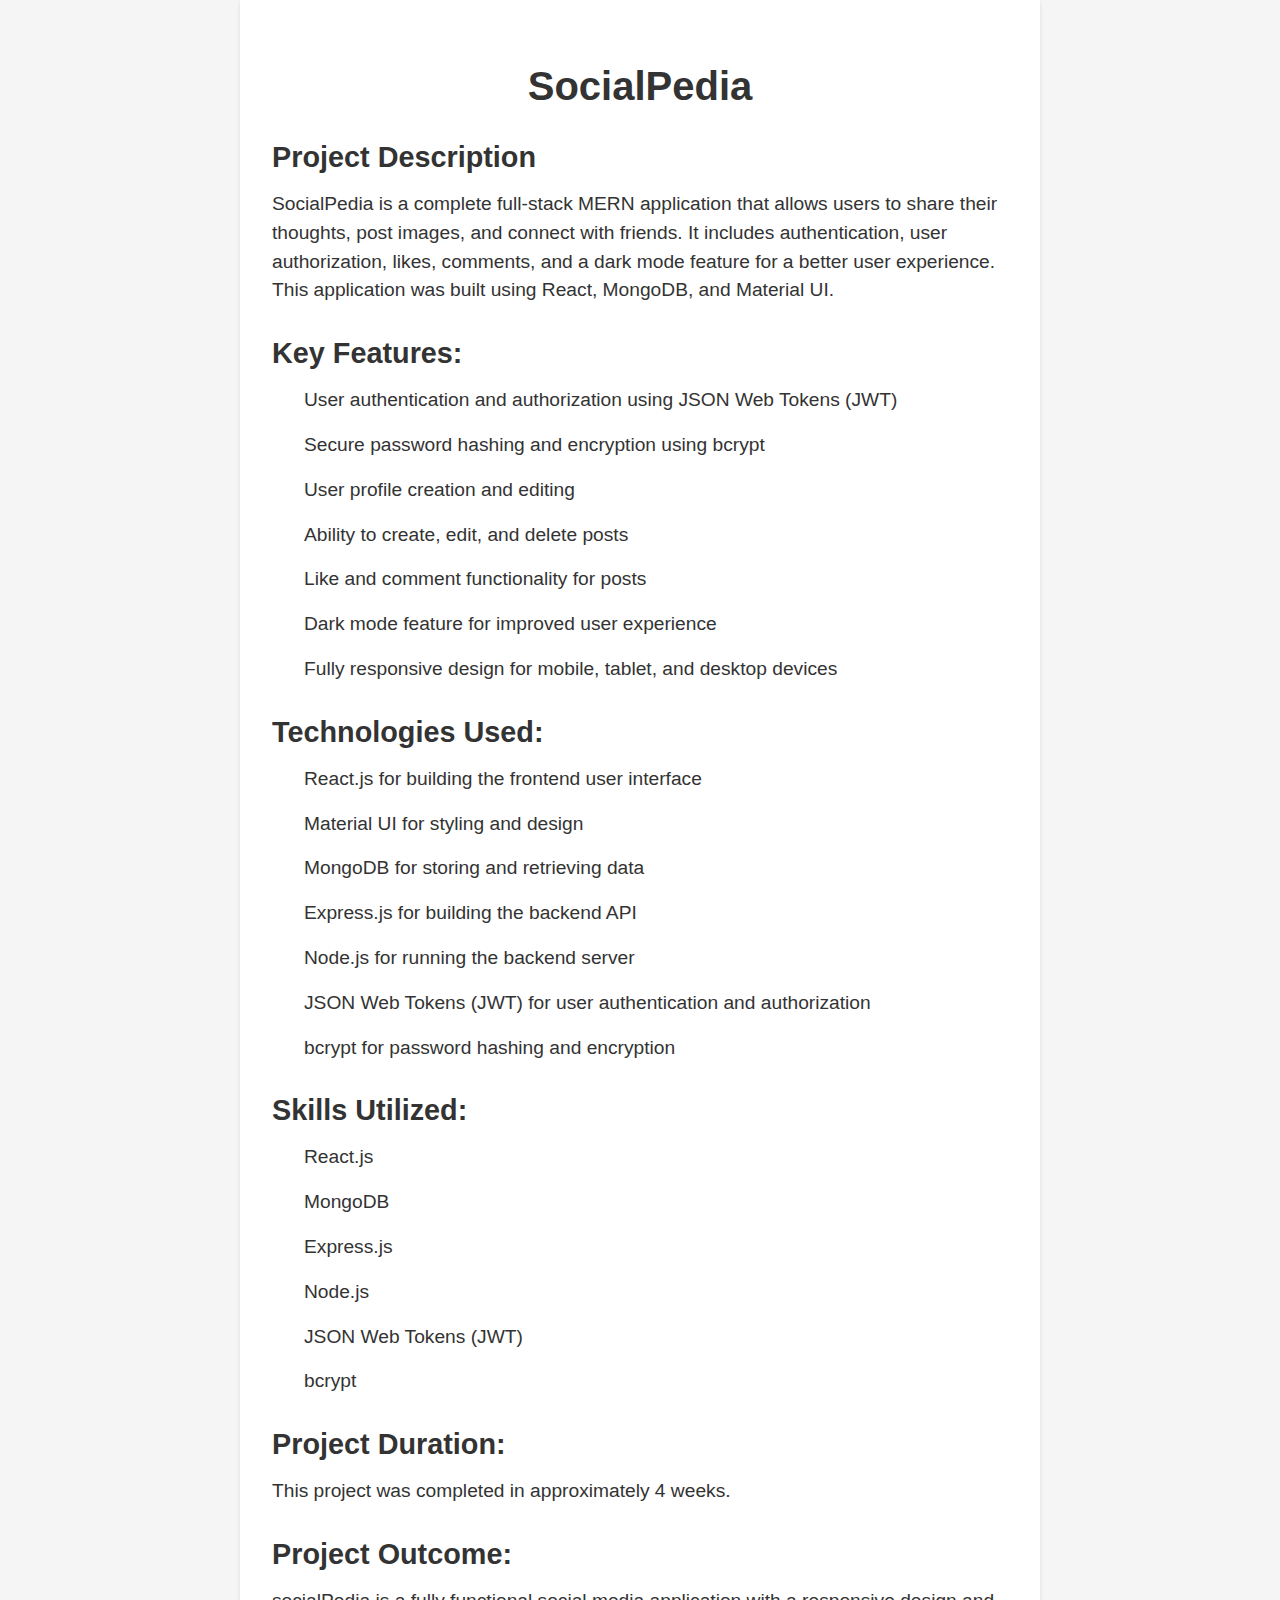
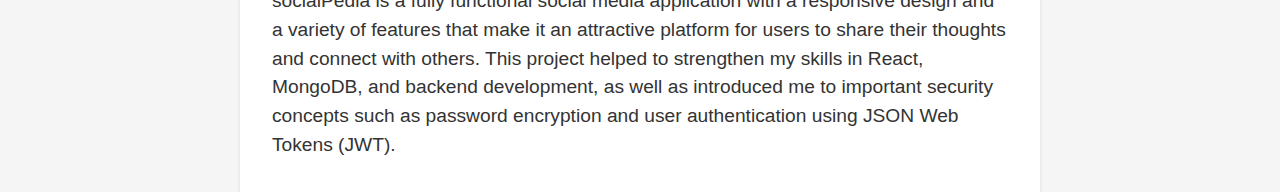
<file: projec_ details3.html>
<!DOCTYPE html>
<html>

<head>
    <title>socialPedia</title>
    <style>
        /* Reset default browser styles */
        * {
            margin: 0;
            padding: 0;
            box-sizing: border-box;
        }

        /* Set the body font and background color */
        body {
            font-family: Arial, sans-serif;
            background-color: #f5f5f5;
            color: #333;
        }

        /* Style the heading elements */
        h1 {
            font-size: 2.5rem;
            font-weight: bold;
            text-align: center;
            margin-top: 2rem;
        }

        h2 {
            font-size: 1.8rem;
            font-weight: bold;
            margin-top: 2rem;
        }

        /* Style the paragraph elements */
        p {
            font-size: 1.2rem;
            line-height: 1.5;
            margin-top: 1rem;
        }

        /* Style the unordered list elements */
        ul {
            list-style: none;
            margin-top: 1rem;
            padding-left: 2rem;
        }

        li {
            font-size: 1.2rem;
            line-height: 1.5;
            margin-top: 1rem;
        }

        /* Style the container element */
        div {
            max-width: 800px;
            margin: 0 auto;
            padding: 2rem;
            background-color: #fff;
            box-shadow: 0 2px 4px rgba(0, 0, 0, 0.1);
        }

        /* Add a hover effect to links */
        a:hover {
            color: #007bff;
        }

        /* Style the button element */
        button {
            display: inline-block;
            background-color: #007bff;
            color: #fff;
            font-size: 1.2rem;
            font-weight: bold;
            text-align: center;
            padding: 0.5rem 1rem;
            border: none;
            border-radius: 4px;
            cursor: pointer;
        }

        /* Style the dark mode button */
        .dark-mode {
            display: inline-block;
            background-color: #333;
            color: #fff;
            font-size: 1.2rem;
            font-weight: bold;
            text-align: center;
            padding: 0.5rem 1rem;
            border: none;
            border-radius: 4px;
            cursor: pointer;
        }

        /* Media queries for responsive design */
        @media only screen and (max-width: 767px) {
            div {
                padding: 1rem;
            }

            h1 {
                font-size: 2rem;
            }

            h2 {
                font-size: 1.6rem;
            }

            p {
                font-size: 1rem;
            }

            li {
                font-size: 1rem;
            }
        }

        @media only screen and (min-width: 768px) and (max-width: 1023px) {
            div {
                padding: 2rem 1rem;
            }

            h1 {
                font-size: 2.5rem;
            }

            h2 {
                font-size: 1.8rem;
            }

            p {
                font-size: 1.2rem;
            }

            li {
                font-size: 1.2rem;
            }
        }

        @media only screen and (min-width: 1024px) {
            div {
                padding: 2rem;
            }
        }
    </style>

</head>

<body>
    <div>
        <h1>SocialPedia</h1>
        <h2>Project Description</h2>
        <p>SocialPedia is a complete full-stack MERN application that allows users to share their thoughts, post images,
            and connect with friends. It includes authentication, user authorization, likes, comments, and a dark mode
            feature for a better user experience. This application was built using React, MongoDB, and Material UI.</p>
        <h2>Key Features:</h2>
        <ul>
            <li>User authentication and authorization using JSON Web Tokens (JWT)</li>
            <li>Secure password hashing and encryption using bcrypt</li>
            <li>User profile creation and editing</li>
            <li>Ability to create, edit, and delete posts</li>
            <li>Like and comment functionality for posts</li>
            <li>Dark mode feature for improved user experience</li>
            <li>Fully responsive design for mobile, tablet, and desktop devices</li>
        </ul>
        <h2>Technologies Used:</h2>
        <ul>
            <li>React.js for building the frontend user interface</li>
            <li>Material UI for styling and design</li>
            <li>MongoDB for storing and retrieving data</li>
            <li>Express.js for building the backend API</li>
            <li>Node.js for running the backend server</li>
            <li>JSON Web Tokens (JWT) for user authentication and authorization</li>
            <li>bcrypt for password hashing and encryption</li>
        </ul>
        <h2>Skills Utilized:</h2>
        <ul>
            <li>React.js</li>
            <li>MongoDB</li>
            <li>Express.js</li>
            <li>Node.js</li>
            <li>JSON Web Tokens (JWT)</li>
            <li>bcrypt</li>
        </ul>
        <h2>Project Duration:</h2>
        <p>This project was completed in approximately 4 weeks.</p>
        <h2>Project Outcome:</h2>
        <p>socialPedia is a fully functional social media application with a responsive design and a variety of features
            that make it an attractive platform for users to share their thoughts and connect with others. This project
            helped to strengthen my skills in React, MongoDB, and backend development, as well as introduced me to
            important security concepts such as password encryption and user authentication using JSON Web Tokens
            (JWT).</p>
    </div>
</body>

</html>
</file>
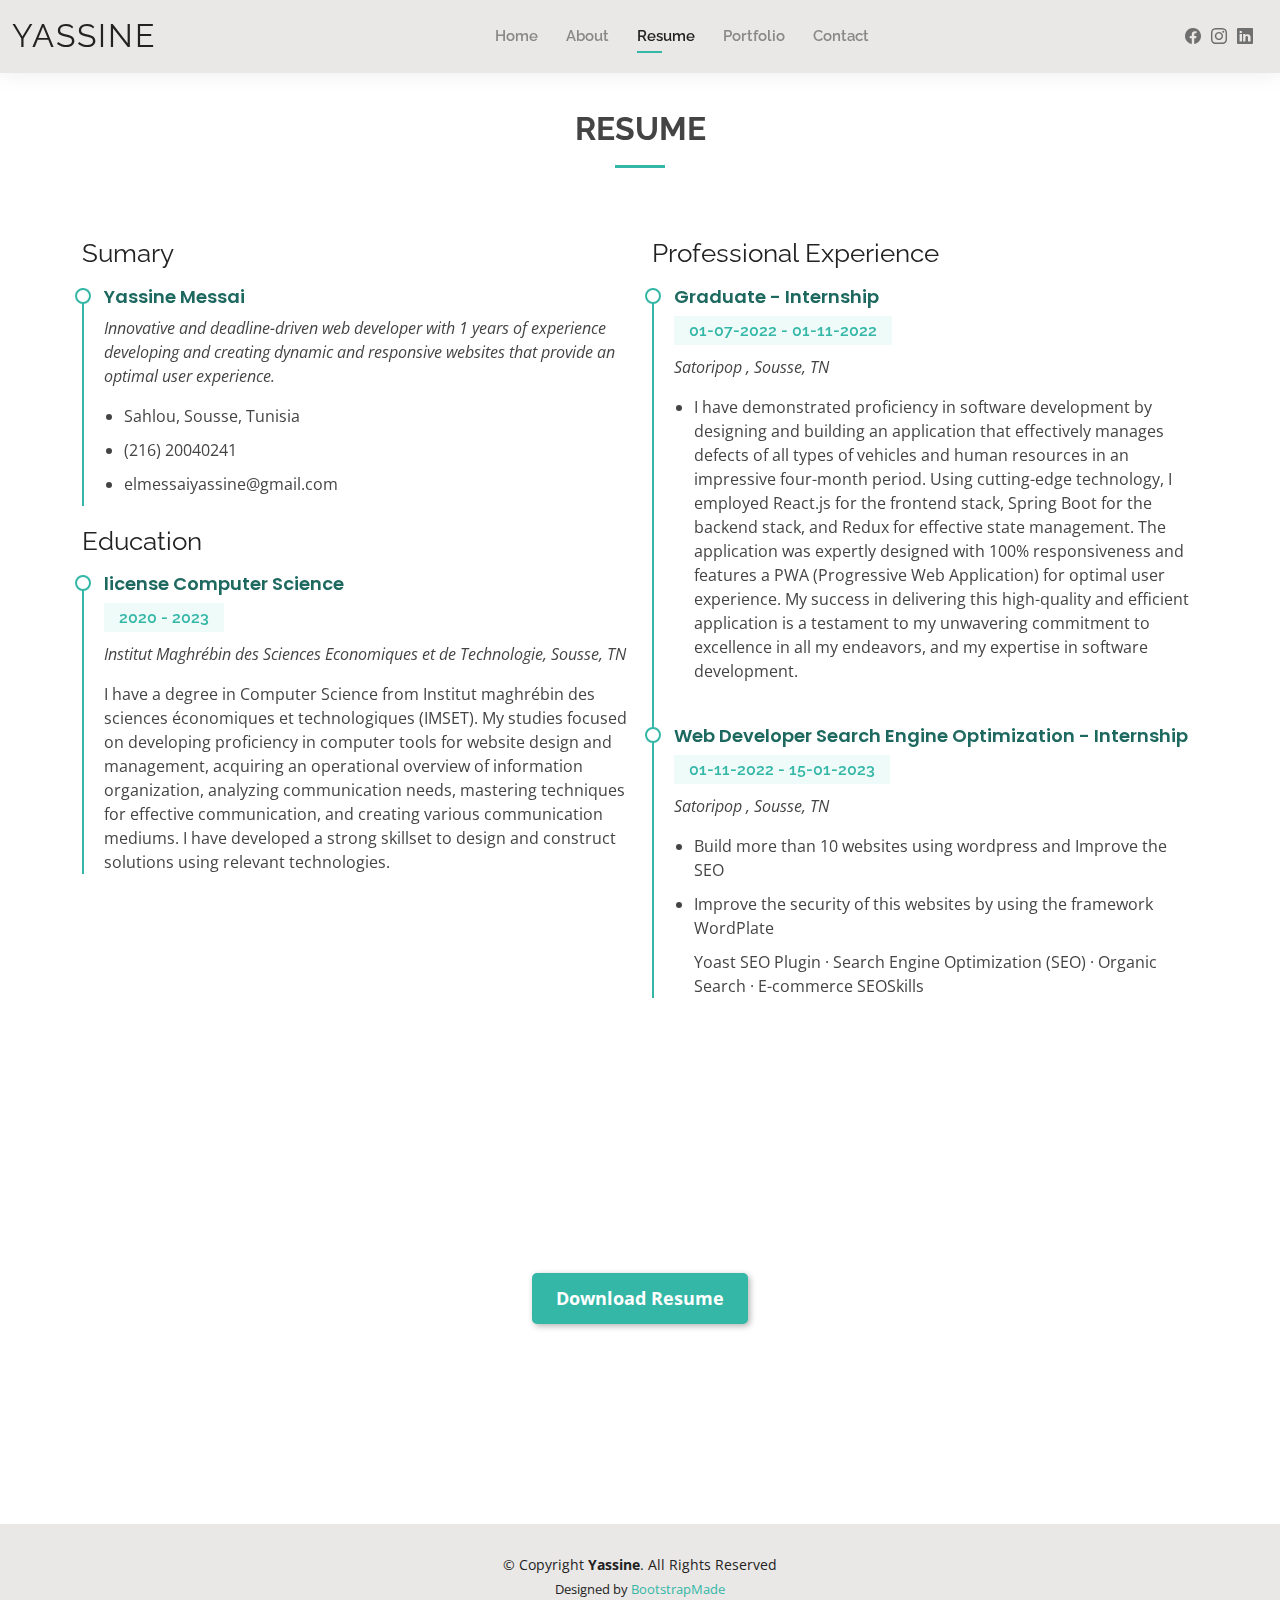
<file: resume.html>
<!DOCTYPE html>
<html lang="en">

<head>
  <meta charset="utf-8">
  <meta content="width=device-width, initial-scale=1.0" name="viewport">

  <title>Resume - Yassine Bootstrap Template</title>
  <meta content="" name="description">
  <meta content="" name="keywords">

  <!-- Favicons -->
  <link href="assets/img/favicon.png" rel="icon">
  <link href="assets/img/apple-touch-icon.png" rel="apple-touch-icon">

  <!-- Google Fonts -->
  <link
    href="https://fonts.googleapis.com/css?family=Open+Sans:300,300i,400,400i,600,600i,700,700i|Raleway:300,300i,400,400i,500,500i,600,600i,700,700i|Poppins:300,300i,400,400i,500,500i,600,600i,700,700i"
    rel="stylesheet">

  <!-- Vendor CSS Files -->
  <link href="assets/vendor/aos/aos.css" rel="stylesheet">
  <link href="assets/vendor/bootstrap/css/bootstrap.min.css" rel="stylesheet">
  <link href="assets/vendor/bootstrap-icons/bootstrap-icons.css" rel="stylesheet">
  <link href="assets/vendor/boxicons/css/boxicons.min.css" rel="stylesheet">
  <link href="assets/vendor/glightbox/css/glightbox.min.css" rel="stylesheet">
  <link href="assets/vendor/swiper/swiper-bundle.min.css" rel="stylesheet">

  <!-- Template Main CSS File -->
  <link href="assets/css/style.css" rel="stylesheet">

  <!-- =======================================================
  * Template Name: Yassine
  * Updated: Mar 10 2023 with Bootstrap v5.2.3
  * Template URL: https://bootstrapmade.com/Yassine-free-bootstrap-cv-resume-html-template/
  * Author: BootstrapMade.com
  * License: https://bootstrapmade.com/license/
  ======================================================== -->
</head>

<body>

  <!-- ======= Header ======= -->
  <header id="header" class="fixed-top">
    <div class="container-fluid d-flex justify-content-between align-items-center">

      <h1 class="logo me-auto me-lg-0"><a href="index.html">Yassine</a></h1>
      <!-- Uncomment below if you prefer to use an image logo -->
      <!-- <a href="index.html" class="logo"><img src="assets/img/logo.png" alt="" class="img-fluid"></a>-->

      <nav id="navbar" class="navbar order-last order-lg-0">
        <ul>
          <li><a href="index.html">Home</a></li>
          <li><a href="about.html">About</a></li>
          <li><a class="active" href="resume.html">Resume</a></li>
          <!-- <li><a href="services.html">Services</a></li> -->
          <li><a href="portfolio.html">Portfolio</a></li>
          <li><a href="contact.html">Contact</a></li>
        </ul>
        <i class="bi bi-list mobile-nav-toggle"></i>
      </nav><!-- .navbar -->

      <div class="header-social-links">
        <a href="https://www.facebook.com/Yassine.elmessai" class="facebook"><i class="bi bi-facebook"></i></a>
        <a href="https://www.instagram.com/yassinemessai/" class="instagram"><i class="bi bi-instagram"></i></a>
        <a href="https://www.linkedin.com/in/yassine-messai-a1b423215/" class="linkedin"><i
            class="bi bi-linkedin"></i></i></a>
      </div>

    </div>

  </header><!-- End Header -->

  <main id="main">

    <!-- ======= Resume Section ======= -->
    <section id="resume" class="resume">
      <div class="container" data-aos="fade-up">

        <div class="section-title">
          <h2>Resume</h2>

        </div>

        <div class="row">
          <div class="col-lg-6">
            <h3 class="resume-title">Sumary</h3>
            <div class="resume-item pb-0">
              <h4>Yassine Messai </h4>
              <p><em>Innovative and deadline-driven web developer with 1 years of experience developing and creating
                  dynamic and responsive websites that provide an optimal user experience.</em></p>
              <p>
              <ul>
                <li>Sahlou, Sousse, Tunisia</li>
                <li>(216) 20040241</li>
                <li>elmessaiyassine@gmail.com</li>
              </ul>
              </p>
            </div>

            <h3 class="resume-title">Education</h3>
            <div class="resume-item">
              <h4>license Computer Science </h4>
              <h5>2020 - 2023</h5>
              <p><em>Institut Maghrébin des Sciences Economiques et de Technologie, Sousse, TN</em></p>
              <p>I have a degree in Computer Science from Institut maghrébin des sciences économiques et technologiques
                (IMSET). My
                studies focused on developing proficiency in computer tools for website design and management, acquiring
                an operational
                overview of information organization, analyzing communication needs, mastering techniques for effective
                communication,
                and creating various communication mediums. I have developed a strong skillset to design and construct
                solutions using
                relevant technologies.</p>
            </div>

          </div>
          <div class="col-lg-6">
            <h3 class="resume-title">Professional Experience</h3>
            <div class="resume-item">
              <h4> Graduate - Internship </h4>
              <h5> 01-07-2022 - 01-11-2022 </h5>
              <p><em>Satoripop , Sousse, TN </em></p>
              <p>
              <ul>
                <li>I have demonstrated proficiency in software development by designing and building an application
                  that effectively
                  manages defects of all types of vehicles and human resources in an impressive four-month period. Using
                  cutting-edge
                  technology, I employed React.js for the frontend stack, Spring Boot for the backend stack, and Redux
                  for effective state
                  management. The application was expertly designed with 100% responsiveness and features a PWA
                  (Progressive Web
                  Application) for optimal user experience. My success in delivering this high-quality and efficient
                  application is a
                  testament to my unwavering commitment to excellence in all my endeavors, and my expertise in software
                  development.</li>

              </ul>
              </p>
            </div>
            <div class="resume-item">
              <h4>Web Developer Search Engine Optimization - Internship</h4>
              <h5> 01-11-2022 - 15-01-2023</h5>
              <p><em>Satoripop , Sousse, TN</em></p>
              <p>
              <ul>
                <li>Build more than 10 websites using wordpress and
                  Improve the SEO </li>
                <li>Improve the security of this websites by using the framework WordPlate
                </li> Yoast SEO Plugin · Search Engine Optimization (SEO) · Organic Search · E-commerce SEOSkills</li>


              </ul>
              </p>
            </div>
          </div>
        </div>

      </div>
    </section><!-- End Resume Section -->


    <div class="button-container">
      <a href="last CV.pdf" download class="download-link">
        <button class="download-button">Download Resume</button>
      </a>
    </div>

  </main><!-- End #main -->

  <!-- ======= Footer ======= -->
  <footer id="footer">
    <div class="container">
      <div class="copyright">
        &copy; Copyright <strong><span>Yassine</span></strong>. All Rights Reserved
      </div>
      <div class="credits">
        <!-- All the links in the footer should remain intact. -->
        <!-- You can delete the links only if you purchased the pro version. -->
        <!-- Licensing information: https://bootstrapmade.com/license/ -->
        <!-- Purchase the pro version with working PHP/AJAX contact form: https://bootstrapmade.com/Yassine-free-bootstrap-cv-resume-html-template/ -->
        Designed by <a href="https://bootstrapmade.com/">BootstrapMade</a>
      </div>
    </div>
  </footer><!-- End  Footer -->

  <div id="preloader"></div>
  <a href="#" class="back-to-top d-flex align-items-center justify-content-center"><i
      class="bi bi-arrow-up-short"></i></a>

  <!-- Vendor JS Files -->
  <script src="assets/vendor/purecounter/purecounter_vanilla.js"></script>
  <script src="assets/vendor/aos/aos.js"></script>
  <script src="assets/vendor/bootstrap/js/bootstrap.bundle.min.js"></script>
  <script src="assets/vendor/glightbox/js/glightbox.min.js"></script>
  <script src="assets/vendor/isotope-layout/isotope.pkgd.min.js"></script>
  <script src="assets/vendor/swiper/swiper-bundle.min.js"></script>
  <script src="assets/vendor/waypoints/noframework.waypoints.js"></script>
  <script src="assets/vendor/php-email-form/validate.js"></script>

  <!-- Template Main JS File -->
  <script src="assets/js/main.js"></script>

</body>

</html>
</file>
<file: assets/css/style.css>
/**
* Template Name: Kelly
* Updated: Mar 10 2023 with Bootstrap v5.2.3
* Template URL: https://bootstrapmade.com/kelly-free-bootstrap-cv-resume-html-template/
* Author: BootstrapMade.com
* License: https://bootstrapmade.com/license/
*/

/*--------------------------------------------------------------
# General
--------------------------------------------------------------*/
body {
  font-family: "Open Sans", sans-serif;
  color: #444444;
}

a {
  color: #34b7a7;
  text-decoration: none;
}

a:hover {
  color: #51cdbe;
  text-decoration: none;
}

h1,
h2,
h3,
h4,
h5,
h6 {
  font-family: "Raleway", sans-serif;
}

#main {
  margin-top: 50px;
}

@media (max-width: 992px) {
  #main {
    margin-top: 30px;
  }
}

/*--------------------------------------------------------------
# Preloader
--------------------------------------------------------------*/
#preloader {
  position: fixed;
  top: 0;
  left: 0;
  right: 0;
  bottom: 0;
  z-index: 9999;
  overflow: hidden;
  background: #fff;
}

#preloader:before {
  content: "";
  position: fixed;
  top: calc(50% - 30px);
  left: calc(50% - 30px);
  border: 6px solid #34b7a7;
  border-top-color: #dcf5f2;
  border-radius: 50%;
  width: 60px;
  height: 60px;
  animation: animate-preloader 1s linear infinite;
}

@keyframes animate-preloader {
  0% {
    transform: rotate(0deg);
  }

  100% {
    transform: rotate(360deg);
  }
}

/*--------------------------------------------------------------
# Back to top button
--------------------------------------------------------------*/
.back-to-top {
  position: fixed;
  visibility: hidden;
  opacity: 0;
  right: 15px;
  bottom: 15px;
  z-index: 996;
  background: #34b7a7;
  width: 40px;
  height: 40px;
  border-radius: 50px;
  transition: all 0.4s;
}

.back-to-top i {
  font-size: 24px;
  color: #fff;
  line-height: 0;
}

.back-to-top:hover {
  background: #49cbbb;
  color: #fff;
}

.back-to-top.active {
  visibility: visible;
  opacity: 1;
}

/*--------------------------------------------------------------
# Header
--------------------------------------------------------------*/
#header {
  background: #e9e8e6;
  box-shadow: 0px 0px 25px 0 rgba(0, 0, 0, 0.08);
  z-index: 997;
  padding: 15px 0;
}

#header .logo {
  font-size: 32px;
  margin: 0;
  padding: 0;
  line-height: 1;
  font-weight: 400;
  letter-spacing: 2px;
  text-transform: uppercase;
}

#header .logo a {
  color: #222222;
}

#header .logo img {
  max-height: 40px;
}

@media (max-width: 992px) {
  #header .logo {
    font-size: 28px;
  }
}

/*--------------------------------------------------------------
# Header Social Links
--------------------------------------------------------------*/
.header-social-links {
  padding-right: 15px;
}

.header-social-links a {
  color: #6f6f6f;
  padding-left: 6px;
  display: inline-block;
  line-height: 0px;
  transition: 0.3s;
  font-size: 16px;
}

.header-social-links a:hover {
  color: #34b7a7;
}

/*--------------------------------------------------------------
# Navigation Menu
--------------------------------------------------------------*/
/**
* Desktop Navigation 
*/
.navbar {
  padding: 0;
}

.navbar ul {
  margin: 0;
  padding: 0;
  display: flex;
  list-style: none;
  align-items: center;
}

.navbar li {
  position: relative;
  padding: 10px 0 10px 28px;
}

.navbar a,
.navbar a:focus {
  display: flex;
  align-items: center;
  justify-content: space-between;
  font-family: "Raleway", sans-serif;
  font-size: 15px;
  font-weight: 600;
  color: #888888;
  white-space: nowrap;
  transition: 0.3s;
  position: relative;
}

.navbar a i,
.navbar a:focus i {
  font-size: 12px;
  line-height: 0;
  margin-left: 5px;
}

.navbar>ul>li>a:before {
  content: "";
  position: absolute;
  width: 0;
  height: 2px;
  bottom: -5px;
  left: 0;
  background-color: #34b7a7;
  visibility: hidden;
  width: 0px;
  transition: all 0.3s ease-in-out 0s;
}

.navbar a:hover:before,
.navbar li:hover>a:before,
.navbar .active:before {
  visibility: visible;
  width: 25px;
}

.navbar a:hover,
.navbar .active,
.navbar .active:focus,
.navbar li:hover>a {
  color: #222222;
}

.navbar .dropdown ul {
  display: block;
  position: absolute;
  left: 14px;
  top: calc(100% + 30px);
  margin: 0;
  padding: 10px 0;
  z-index: 99;
  opacity: 0;
  visibility: hidden;
  background: #fff;
  box-shadow: 0px 0px 30px rgba(127, 137, 161, 0.25);
  transition: 0.3s;
  border-radius: 4px;
}

.navbar .dropdown ul li {
  min-width: 200px;
  padding: 0;
}

.navbar .dropdown ul a {
  padding: 10px 20px;
  font-size: 15px;
  text-transform: none;
  font-weight: 600;
}

.navbar .dropdown ul a i {
  font-size: 12px;
}

.navbar .dropdown ul a:hover,
.navbar .dropdown ul .active:hover,
.navbar .dropdown ul li:hover>a {
  color: #34b7a7;
}

.navbar .dropdown:hover>ul {
  opacity: 1;
  top: 100%;
  visibility: visible;
}

.navbar .dropdown .dropdown ul {
  top: 0;
  left: calc(100% - 30px);
  visibility: hidden;
}

.navbar .dropdown .dropdown:hover>ul {
  opacity: 1;
  top: 0;
  left: 100%;
  visibility: visible;
}

@media (max-width: 1366px) {
  .navbar .dropdown .dropdown ul {
    left: -90%;
  }

  .navbar .dropdown .dropdown:hover>ul {
    left: -100%;
  }
}

/**
* Mobile Navigation 
*/
.mobile-nav-toggle {
  color: #222222;
  font-size: 28px;
  cursor: pointer;
  display: none;
  line-height: 0;
  transition: 0.5s;
}

.mobile-nav-toggle.bi-x {
  color: #fff;
}

@media (max-width: 991px) {
  .mobile-nav-toggle {
    display: block;
  }

  .navbar ul {
    display: none;
  }
}

.navbar-mobile {
  position: fixed;
  overflow: hidden;
  top: 0;
  right: 0;
  left: 0;
  bottom: 0;
  background: rgba(9, 9, 9, 0.9);
  transition: 0.3s;
  z-index: 999;
}

.navbar-mobile .mobile-nav-toggle {
  position: absolute;
  top: 15px;
  right: 15px;
}

.navbar-mobile ul {
  display: block;
  position: absolute;
  top: 55px;
  right: 15px;
  bottom: 15px;
  left: 15px;
  padding: 10px 0;
  border-radius: 10px;
  background-color: #fff;
  overflow-y: auto;
  transition: 0.3s;
}

.navbar-mobile a,
.navbar-mobile a:focus {
  font-size: 15px;
  padding-right: 15px;
  color: #222222;
}

.navbar-mobile a:hover,
.navbar-mobile .active,
.navbar-mobile li:hover>a {
  color: #34b7a7;
}

.navbar-mobile .getstarted,
.navbar-mobile .getstarted:focus {
  margin: 15px;
}

.navbar-mobile .dropdown ul {
  position: static;
  display: none;
  margin: 10px 20px;
  padding: 10px 0;
  z-index: 99;
  opacity: 1;
  visibility: visible;
  background: #fff;
  box-shadow: 0px 0px 30px rgba(127, 137, 161, 0.25);
}

.navbar-mobile .dropdown ul li {
  min-width: 200px;
}

.navbar-mobile .dropdown ul a {
  padding: 10px 20px;
}

.navbar-mobile .dropdown ul a i {
  font-size: 12px;
}

.navbar-mobile .dropdown ul a:hover,
.navbar-mobile .dropdown ul .active:hover,
.navbar-mobile .dropdown ul li:hover>a {
  color: #34b7a7;
}

.navbar-mobile .dropdown>.dropdown-active {
  display: block;
}

/*--------------------------------------------------------------
# Hero Section
--------------------------------------------------------------*/
#hero {
  width: 100%;
  height: 100vh;
  background: url("../img/hero-bg.jpg") top right;
  background-size: cover;
}

#hero .container {
  padding-top: 70px;
  position: relative;
}

@media (max-width: 992px) {
  #hero .container {
    padding-top: 58px;
  }
}

#hero h1 {
  margin: 0;
  font-size: 48px;
  font-weight: 700;
  line-height: 56px;
  color: #222222;
}

#hero h2 {
  color: #6f6f6f;
  margin: 10px 0 0 0;
  font-size: 22px;
}

#hero .btn-about {
  font-family: "Raleway", sans-serif;
  text-transform: uppercase;
  font-weight: 600;
  font-size: 12px;
  letter-spacing: 1px;
  display: inline-block;
  padding: 12px 40px;
  border-radius: 50px;
  transition: 0.5s;
  margin-top: 30px;
  color: #fff;
  background: #34b7a7;
}

#hero .btn-about:hover {
  background: #3dc8b7;
}

@media (min-width: 1024px) {
  #hero {
    background-attachment: fixed;
  }
}

@media (max-width: 992px) {
  #hero:before {
    content: "";
    background: rgba(255, 255, 255, 0.8);
    position: absolute;
    bottom: 0;
    top: 0;
    left: 0;
    right: 0;
  }

  #hero h1 {
    font-size: 28px;
    line-height: 36px;
  }

  #hero h2 {
    font-size: 18px;
    line-height: 24px;
  }
}

/*--------------------------------------------------------------
# Sections General
--------------------------------------------------------------*/
section {
  padding: 60px 0;
}

.section-bg {
  background-color: #e7f8f6;
}

.section-title {
  text-align: center;
  padding-bottom: 30px;
}

.section-title h2 {
  font-size: 32px;
  font-weight: bold;
  text-transform: uppercase;
  margin-bottom: 20px;
  padding-bottom: 20px;
  position: relative;
}

.section-title h2::after {
  content: "";
  position: absolute;
  display: block;
  width: 50px;
  height: 3px;
  background: #34b7a7;
  bottom: 0;
  left: calc(50% - 25px);
}

.section-title p {
  margin-bottom: 0;
}

/*--------------------------------------------------------------
# Cta
--------------------------------------------------------------*/
.cta {
  background: linear-gradient(rgba(0, 0, 0, 0.6), rgba(0, 0, 0, 0.6)), url("../img/bg-1.jpg") fixed center center;
  background-size: cover;
  padding: 80px 0;
}

.cta h3 {
  color: #fff;
  font-size: 28px;
  font-weight: 700;
}

.cta p {
  color: #fff;
}

.cta .cta-btn {
  font-family: "Raleway", sans-serif;
  text-transform: uppercase;
  font-weight: 500;
  font-size: 16px;
  letter-spacing: 1px;
  display: inline-block;
  padding: 8px 20px;
  border-radius: 2px;
  transition: 0.5s;
  margin: 10px;
  border: 2px solid #fff;
  color: #fff;
}

.cta .cta-btn:hover {
  background: #34b7a7;
  border: 2px solid #34b7a7;
}

@media (max-width: 1024px) {
  .cta {
    background-attachment: scroll;
  }
}

@media (min-width: 769px) {
  .cta .cta-btn-container {
    display: flex;
    align-items: center;
    justify-content: flex-end;
  }
}

/*--------------------------------------------------------------
# About
--------------------------------------------------------------*/
/* About Section */

.about {
  padding: 80px 0;
}

.about .section-title {
  text-align: center;
  margin-bottom: 40px;
}

.about .section-title h2 {
  font-size: 36px;
  font-weight: 700;
  margin-bottom: 20px;
  color: #222222;
}

.about .section-title p {
  font-size: 18px;
  line-height: 1.5;
  margin-bottom: 0;
  color: #666666;
}

.about .content h3 {
  font-size: 24px;
  font-weight: 600;
  margin-bottom: 20px;
  color: #222222;
}

.about .content p {
  font-size: 16px;
  line-height: 1.5;
  margin-bottom: 30px;
  color: #666666;
}

.about ul li {
  font-size: 16px;
  line-height: 1.5;
  margin-bottom: 10px;
  color: #666666;
}

.about ul li i {
  color: #34b7a7;
  font-size: 20px;
  margin-right: 10px;
}

.about p:last-of-type {
  margin-bottom: 0;
}

.about img {
  width: 100%;
  height: auto;
  object-fit: cover;
  border-radius: 5%;
  box-shadow: 0 0 10px rgba(74, 167, 182, 0.3);
} 

@media (min-width: 992px) {
  .about .content {
    padding-left: 30px;
  }
}

@media (max-width: 991px) {
  .about .content {
    margin-top: 30px;
  }
}

/*--------------------------------------------------------------
# Skills
--------------------------------------------------------------*/
.skills .progress {
  height: 60px;
  display: block;
  background: none;
  border-radius: 0;
}

.skills .progress .skill {
  padding: 10px 0;
  margin: 0 0 6px 0;
  text-transform: uppercase;
  display: block;
  font-weight: 600;
  font-family: "Poppins", sans-serif;
  color: #222222;
}

.skills .progress .skill .val {
  float: right;
  font-style: normal;
}

.skills .progress-bar-wrap {
  background: #f3f3f3;
}

.skills .progress-bar {
  width: 1px;
  height: 10px;
  transition: 0.9s;
  background-color: #34b7a7;
}

/*--------------------------------------------------------------
# Facts
--------------------------------------------------------------*/
.facts .counters span {
  font-size: 48px;
  display: block;
  color: #34b7a7;
}

.facts .counters p {
  padding: 0;
  margin: 0 0 20px 0;
  font-family: "Raleway", sans-serif;
  font-size: 14px;
}

/*--------------------------------------------------------------
# Testimonials
--------------------------------------------------------------*/

/*--------------------------------------------------------------
# Resume
--------------------------------------------------------------*/
.resume .resume-title {
  font-size: 26px;
  font-weight: 400;
  margin-top: 20px;
  margin-bottom: 20px;
  color: #222222;
}

.resume .resume-item {
  padding: 0 0 20px 20px;
  margin-top: -2px;
  border-left: 2px solid #34b7a7;
  position: relative;
}

.resume .resume-item h4 {
  line-height: 18px;
  font-size: 18px;
  font-weight: 600;
  font-family: "Poppins", sans-serif;
  color: #1d685f;
  margin-bottom: 10px;
}

.resume .resume-item h5 {
  font-size: 16px;
  background: #effbf9;
  padding: 5px 15px;
  display: inline-block;
  font-weight: 600;
  margin-bottom: 10px;
  color: #34b7a7;
}

.resume .resume-item ul {
  padding-left: 20px;
}

.resume .resume-item ul li {
  padding-bottom: 10px;
}

.resume .resume-item:last-child {
  padding-bottom: 0;
}

.resume .resume-item::before {
  content: "";
  position: absolute;
  width: 16px;
  height: 16px;
  border-radius: 50px;
  left: -9px;
  top: 0;
  background: #fff;
  border: 2px solid #34b7a7;
}

/*--------------------------------------------------------------
# Services
--------------------------------------------------------------*/
.services .icon-box {
  text-align: center;
  padding: 70px 20px 80px 20px;
  transition: all ease-in-out 0.3s;
  background: #fff;
  box-shadow: 0px 0 35px 0 rgba(0, 0, 0, 0.08);
}

.services .icon-box .icon {
  margin: 0 auto;
  width: 100px;
  height: 100px;
  display: flex;
  align-items: center;
  justify-content: center;
  transition: ease-in-out 0.3s;
  position: relative;
}

.services .icon-box .icon i {
  font-size: 36px;
  transition: 0.5s;
  position: relative;
}

.services .icon-box .icon svg {
  position: absolute;
  top: 0;
  left: 0;
}

.services .icon-box .icon svg path {
  transition: 0.5s;
  fill: #f5f5f5;
}

.services .icon-box h4 {
  font-weight: 600;
  margin: 10px 0 15px 0;
  font-size: 22px;
}

.services .icon-box h4 a {
  color: #222222;
  transition: ease-in-out 0.3s;
}

.services .icon-box p {
  line-height: 24px;
  font-size: 14px;
  margin-bottom: 0;
}

.services .iconbox-blue i {
  color: #47aeff;
}

.services .iconbox-blue:hover .icon i {
  color: #fff;
}

.services .iconbox-blue:hover .icon path {
  fill: #47aeff;
}

.services .iconbox-orange i {
  color: #ffa76e;
}

.services .iconbox-orange:hover .icon i {
  color: #fff;
}

.services .iconbox-orange:hover .icon path {
  fill: #ffa76e;
}

.services .iconbox-pink i {
  color: #e80368;
}

.services .iconbox-pink:hover .icon i {
  color: #fff;
}

.services .iconbox-pink:hover .icon path {
  fill: #e80368;
}

.services .iconbox-yellow i {
  color: #ffbb2c;
}

.services .iconbox-yellow:hover .icon i {
  color: #fff;
}

.services .iconbox-yellow:hover .icon path {
  fill: #ffbb2c;
}

.services .iconbox-red i {
  color: #ff5828;
}

.services .iconbox-red:hover .icon i {
  color: #fff;
}

.services .iconbox-red:hover .icon path {
  fill: #ff5828;
}

.services .iconbox-teal i {
  color: #11dbcf;
}

.services .iconbox-teal:hover .icon i {
  color: #fff;
}

.services .iconbox-teal:hover .icon path {
  fill: #11dbcf;
}

/*--------------------------------------------------------------
# Portfolio
--------------------------------------------------------------*/
.portfolio .portfolio-item {
  margin-bottom: 500px;
}

.portfolio #portfolio-flters {
  padding: 0;
  margin: 0 auto 20px auto;
  list-style: none;
  text-align: center;
}

.portfolio #portfolio-flters li {
  cursor: pointer;
  display: inline-block;
  padding: 8px 16px 10px 16px;
  font-size: 13px;
  font-weight: 500;
  line-height: 1;
  text-transform: uppercase;
  color: #444444;
  margin-bottom: 5px;
  transition: all 0.3s ease-in-out;
  border-radius: 50px;
}

.portfolio #portfolio-flters li:hover,
.portfolio #portfolio-flters li.filter-active {
  color: #fff;
  background: #34b7a7;
}

.portfolio #portfolio-flters li:last-child {
  margin-right: 0;
}

.portfolio .portfolio-wrap {
  transition: 0.3s;
  position: relative;
  overflow: hidden;
  z-index: 1;
  background: rgba(34, 34, 34, 0.6);
}

.portfolio .portfolio-wrap::before {
  content: "";
  background: rgba(34, 34, 34, 0.6);
  position: absolute;
  left: 0;
  right: 0;
  top: 0;
  bottom: 0;
  transition: all ease-in-out 0.3s;
  z-index: 2;
  opacity: 0;
}
.portfolio .portfolio-item:nth-child(3) .portfolio-wrap {
  height: 205px;
}

.portfolio .portfolio-wrap img {
  transition: all ease-in-out 0.3s;
}

.portfolio .portfolio-wrap .portfolio-info {
  opacity: 0;
  position: absolute;
  top: 0;
  left: 0;
  right: 0;
  bottom: 0;
  z-index: 3;
  transition: all ease-in-out 0.3s;
  display: flex;
  flex-direction: column;
  justify-content: flex-end;
  align-items: flex-start;
  padding: 20px;
}

.portfolio .portfolio-wrap .portfolio-info h4 {
  font-size: 20px;
  color: #fff;
  font-weight: 600;
}

.portfolio .portfolio-wrap .portfolio-info p {
  color: rgba(255, 255, 255, 0.7);
  font-size: 14px;
  text-transform: uppercase;
  padding: 0;
  margin: 0;
  font-style: italic;
}

.portfolio .portfolio-wrap .portfolio-links {
  text-align: center;
  z-index: 4;
}

.portfolio .portfolio-wrap .portfolio-links a {
  color: #fff;
  margin: 0 5px 0 0;
  font-size: 28px;
  display: inline-block;
  transition: 0.3s;
}

.portfolio .portfolio-wrap .portfolio-links a:hover {
  color: #78d9cd;
}

.portfolio .portfolio-wrap:hover::before {
  opacity: 1;
}

.portfolio .portfolio-wrap:hover img {
  transform: scale(1.2);
}

.portfolio .portfolio-wrap:hover .portfolio-info {
  opacity: 1;
}

/*--------------------------------------------------------------
# Portfolio Details
--------------------------------------------------------------*/
.portfolio-details {
  padding-top: 0;
}

.portfolio-details .portfolio-details-slider img {
  width: 100%;
}

.portfolio-details .portfolio-details-slider .swiper-pagination {
  margin-top: 20px;
  position: relative;
}

.portfolio-details .portfolio-details-slider .swiper-pagination .swiper-pagination-bullet {
  width: 12px;
  height: 12px;
  background-color: #fff;
  opacity: 1;
  border: 1px solid #34b7a7;
}

.portfolio-details .portfolio-details-slider .swiper-pagination .swiper-pagination-bullet-active {
  background-color: #34b7a7;
}

.portfolio-details .portfolio-info {
  padding: 30px;
  box-shadow: 0px 0 30px rgba(34, 34, 34, 0.08);
}

.portfolio-details .portfolio-info h3 {
  font-size: 22px;
  font-weight: 700;
  margin-bottom: 20px;
  padding-bottom: 20px;
  border-bottom: 1px solid #eee;
}

.portfolio-details .portfolio-info ul {
  list-style: none;
  padding: 0;
  font-size: 15px;
}

.portfolio-details .portfolio-info ul li+li {
  margin-top: 10px;
}

.portfolio-details .portfolio-description {
  padding-top: 30px;
}

.portfolio-details .portfolio-description h2 {
  font-size: 26px;
  font-weight: 700;
  margin-bottom: 20px;
}

.portfolio-details .portfolio-description p {
  padding: 0;
}

/*--------------------------------------------------------------
# Contact
--------------------------------------------------------------*/
.contact .info {
  width: 100%;
  background: #fff;
}

.contact .info i {
  font-size: 20px;
  color: #34b7a7;
  float: left;
  width: 44px;
  height: 44px;
  background: #effbf9;
  display: flex;
  justify-content: center;
  align-items: center;
  border-radius: 50px;
  transition: all 0.3s ease-in-out;
}

.contact .info h4 {
  padding: 0 0 0 60px;
  font-size: 22px;
  font-weight: 600;
  margin-bottom: 5px;
  color: #222222;
}

.contact .info p {
  padding: 0 0 0 60px;
  margin-bottom: 0;
  font-size: 14px;
  color: #555555;
}

.contact .info .email,
.contact .info .phone {
  margin-top: 40px;
}

.contact .info .email:hover i,
.contact .info .address:hover i,
.contact .info .phone:hover i {
  background: #34b7a7;
  color: #fff;
}

.contact .php-email-form {
  width: 100%;
  background: #fff;
}

.contact .php-email-form .form-group {
  padding-bottom: 8px;
}

.contact .php-email-form .error-message {
  display: none;
  color: #fff;
  background: #ed3c0d;
  text-align: center;
  padding: 15px;
  font-weight: 600;
}

.contact .php-email-form .sent-message {
  display: none;
  color: #fff;
  background: #18d26e;
  text-align: center;
  padding: 15px;
  font-weight: 600;
}

.contact .php-email-form .loading {
  display: none;
  background: #fff;
  text-align: center;
  padding: 15px;
}

.contact .php-email-form .loading:before {
  content: "";
  display: inline-block;
  border-radius: 50%;
  width: 24px;
  height: 24px;
  margin: 0 10px -6px 0;
  border: 3px solid #18d26e;
  border-top-color: #eee;
  animation: animate-loading 1s linear infinite;
}

.contact .php-email-form input,
.contact .php-email-form textarea {
  border-radius: 4px;
  box-shadow: none;
  font-size: 14px;
}

.contact .php-email-form input:focus,
.contact .php-email-form textarea:focus {
  border-color: #34b7a7;
}

.contact .php-email-form input {
  height: 44px;
}

.contact .php-email-form textarea {
  padding: 10px 12px;
}

.contact .php-email-form button[type=submit] {
  background: #34b7a7;
  border: 0;
  padding: 10px 30px 12px 30px;
  color: #fff;
  transition: 0.4s;
  border-radius: 50px;
}

.contact .php-email-form button[type=submit]:hover {
  background: #3dc8b7;
}

@keyframes animate-loading {
  0% {
    transform: rotate(0deg);
  }

  100% {
    transform: rotate(360deg);
  }
}
#success-message {
  position: fixed;
  top: 50%;
  left: 50%;
  transform: translate(-50%, -50%);
  background-color: #28A745;
  color: #fff;
  padding: 20px;
  border-radius: 5px;
  box-shadow: 0px 0px 10px rgba(0, 0, 0, 0.5);
  z-index: 9999;
  text-align: center;
}

#success-message p {
  margin: 0;
  font-size: 18px;
  font-weight: bold;
}
/*--------------------------------------------------------------
# Footer
--------------------------------------------------------------*/
#footer {
  background: #e9e8e6;
  padding: 30px 0;
  color: #222222;
  font-size: 14px;
  text-align: center;
}

#footer .credits {
  padding-top: 5px;
  font-size: 13px;
}

#footer .credits a {
  color: #34b7a7;
}

/* button of download STYLE  */
     .button-container {
       display: flex;
       justify-content: center;
       align-items: center;
       height: 50vh;
     }
  
     .download-link {
       text-decoration: none;
     }
  
     .download-button {
       background-color: #34b7a7;
       color: white;
       border: none;
       border-radius: 5px;
       padding: 12px 24px;
       font-size: 18px;
       font-weight: bold;
       cursor: pointer;
       box-shadow: 2px 2px 6px rgba(0, 0, 0, 0.3);
       transition: background-color 0.2s ease-in-out;
     }
  
     .download-button:hover {
       background-color: #39d756;
     }
</file>
